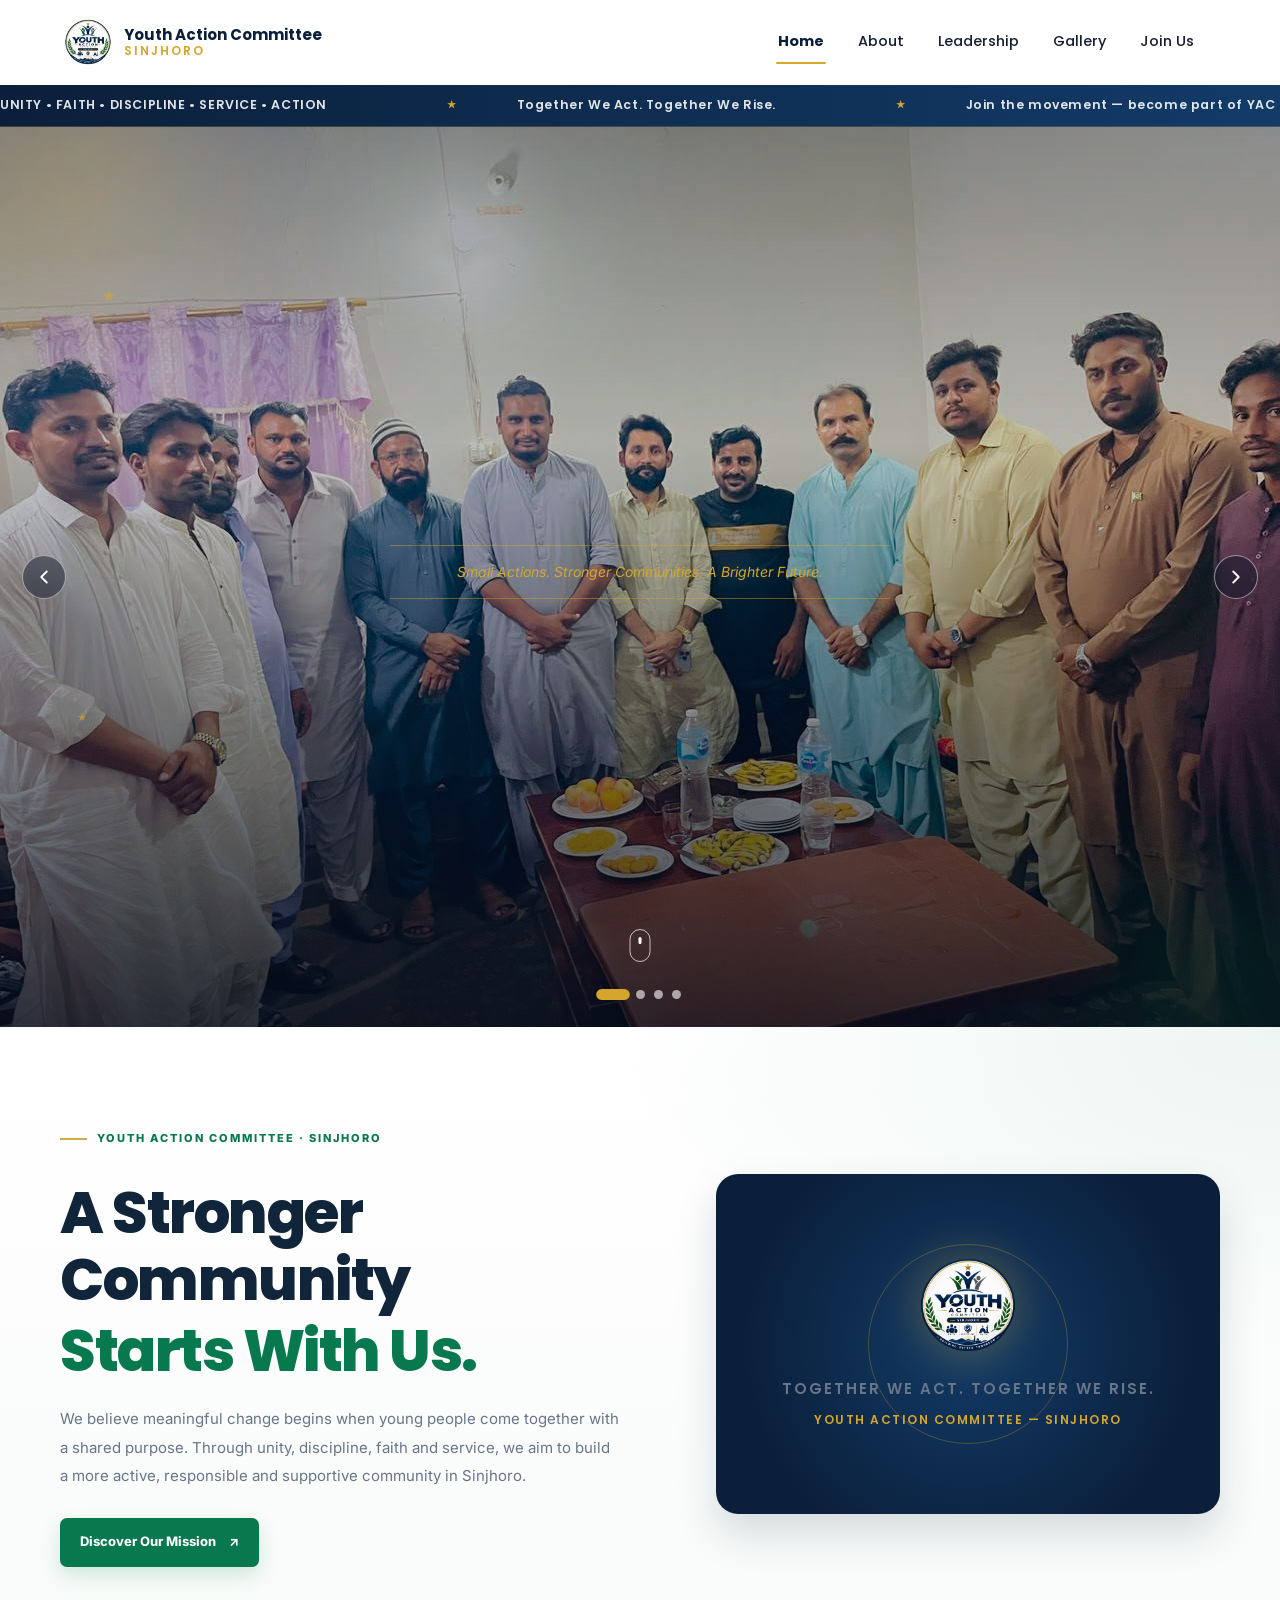
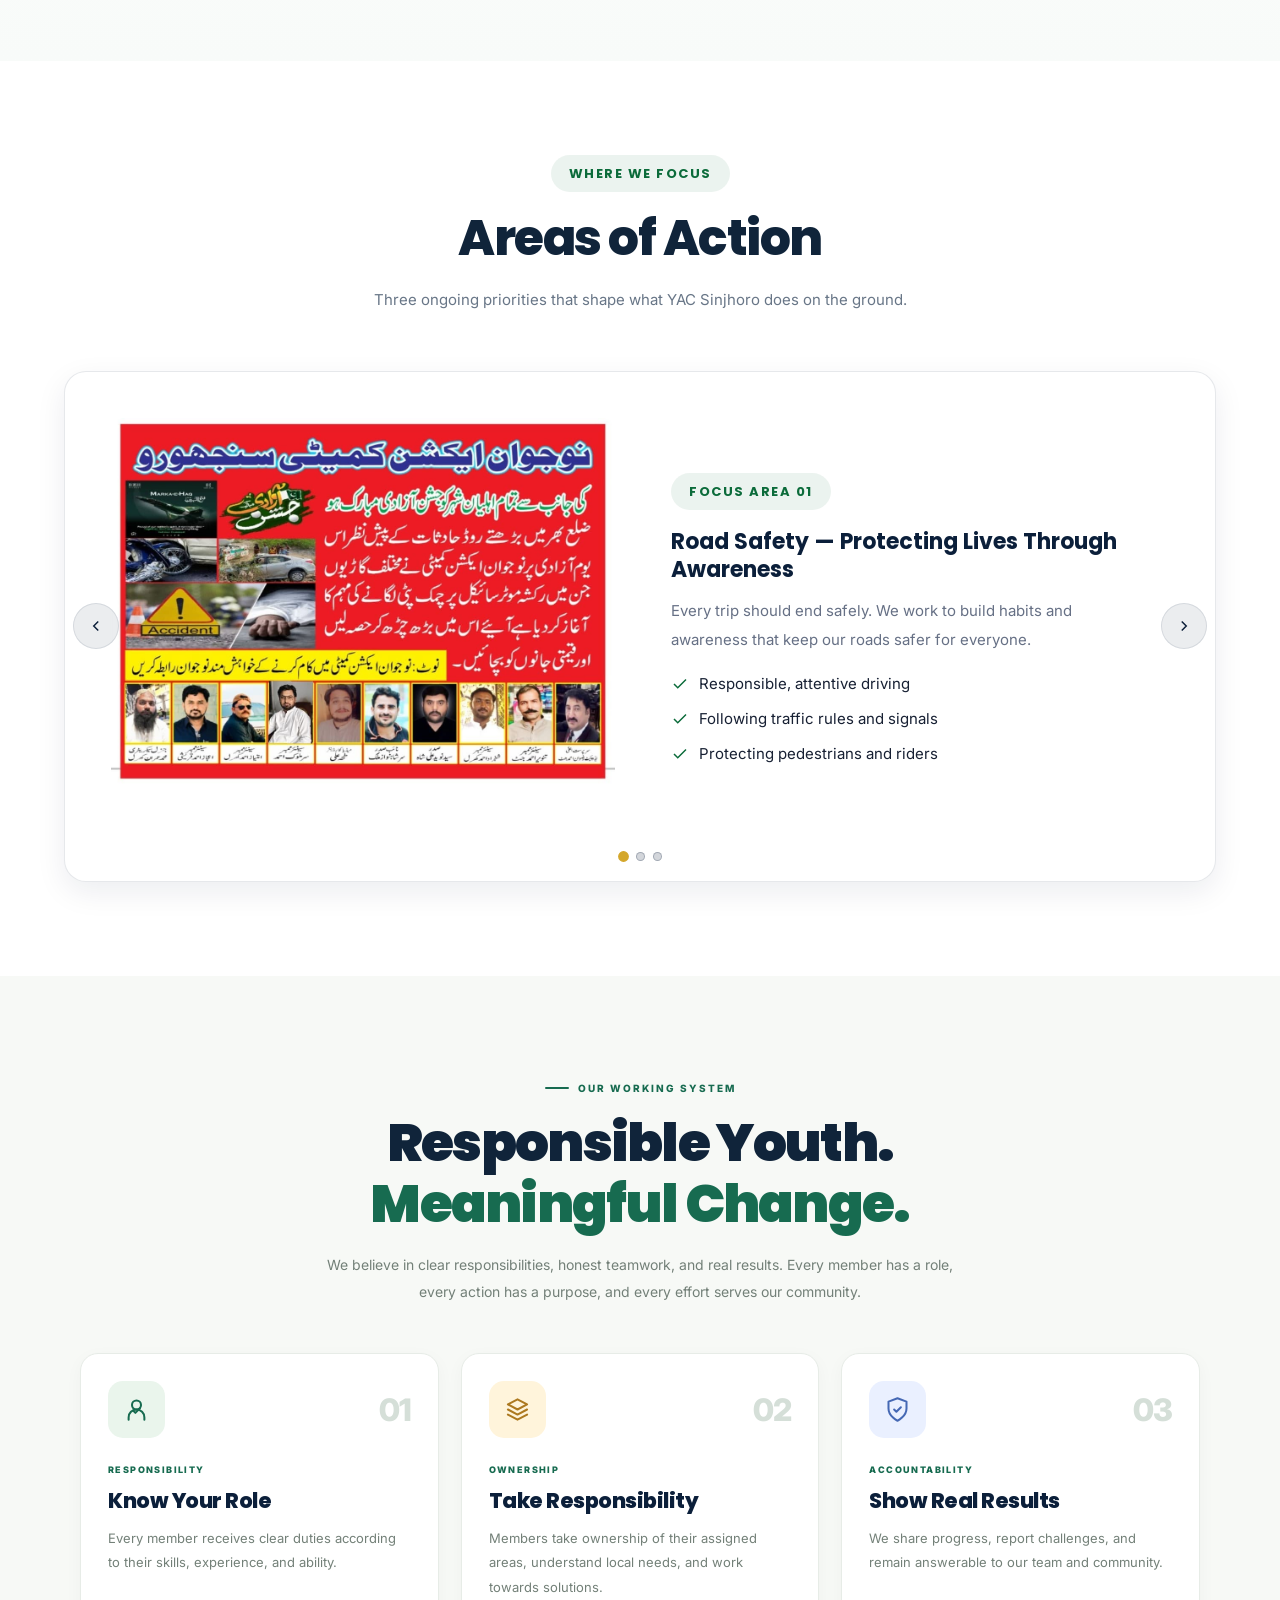
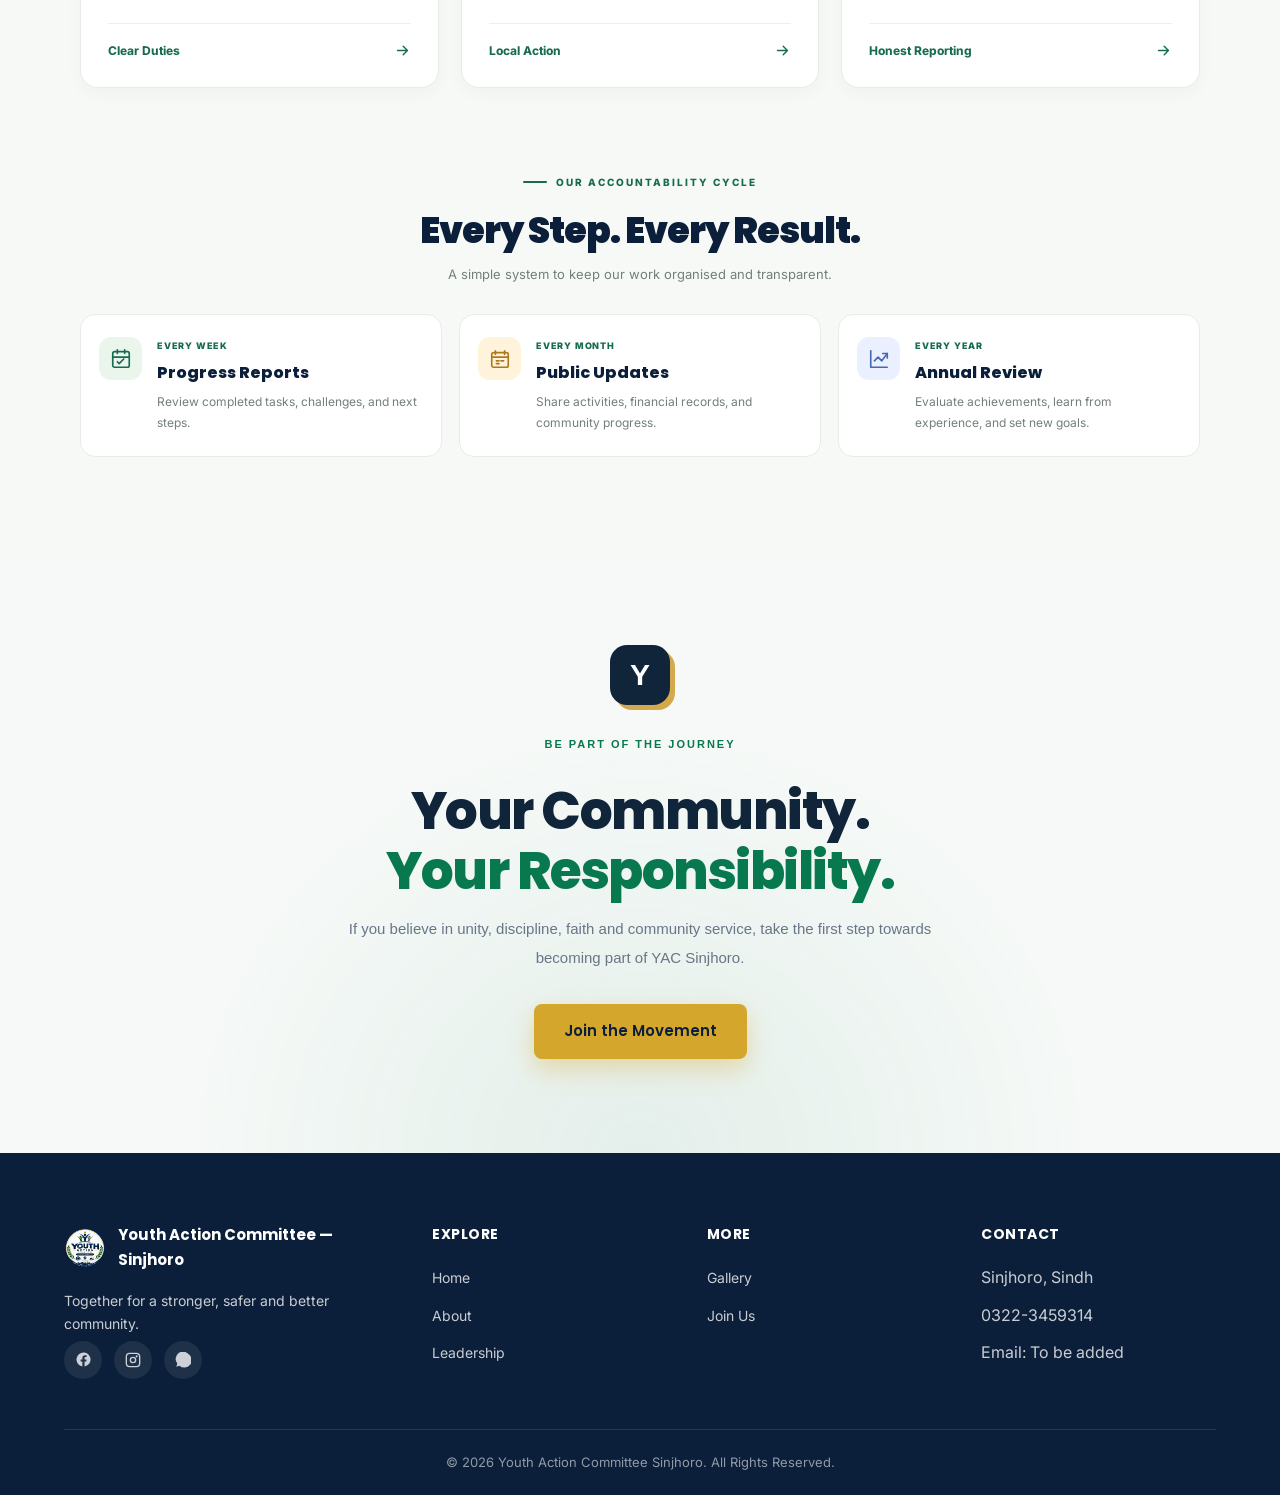
<file: index.html>
<!DOCTYPE html>
<html lang="en">
<head>
  <meta charset="UTF-8" />
  <meta name="viewport" content="width=device-width, initial-scale=1.0" />
  <title>Youth Action Committee Sinjhoro | Together for a Better Tomorrow</title>
  <meta name="description" content="Youth Action Committee (YAC) Sinjhoro is a youth-led community organization built on unity, discipline, faith, responsibility and community service." />
  <meta name="keywords" content="Youth Action Committee, YAC Sinjhoro, youth empowerment, community service, Sindh youth organization" />

  <!-- Open Graph metadata -->
  <meta property="og:title" content="Youth Action Committee Sinjhoro" />
  <meta property="og:description" content="Together We Act. Together We Rise. A youth-led movement for unity, discipline, faith and community service in Sinjhoro." />
  <meta property="og:image" content="images/logo.png" />
  <meta property="og:type" content="website" />

  <link rel="icon" href="images/logo.png" type="image/png" />
  <link rel="stylesheet" href="css/style.css" />
  <link rel="stylesheet" href="./css/member.css">
</head>
<body>

  <!-- Scroll progress indicator -->
  <div class="scroll-progress" id="scrollProgress"></div>

  <!-- =========================
       NAVBAR
       Sticky header shared across all pages.
  ========================= -->
  <header class="navbar" id="navbar">
    <div class="nav-inner">
      <a href="index.html" class="nav-brand">
        <img src="images/logo.png" alt="Youth Action Committee Sinjhoro logo" />
        <span class="nav-brand-text">
          <span class="brand-main">Youth Action Committee</span>
          <span class="brand-sub">Sinjhoro</span>
        </span>
      </a>

      <nav class="nav-links" id="navLinks" aria-label="Primary">
        <a href="index.html">Home</a>
        <a href="about.html">About</a>
        <a href="leadership.html">Leadership</a>
      
        <a href="gallery.html">Gallery</a>
        <a href="join.html">Join Us</a>
        
      </nav>

      <div class="nav-actions">
        <button class="nav-toggle" id="navToggle" aria-label="Toggle menu" aria-expanded="false">
          <span></span><span></span><span></span>
        </button>
      </div>
    </div>
  </header>

  <!-- =========================
       ANNOUNCEMENT TICKER
       A slow-scrolling strip of short inspiring lines. Pauses on
       hover/focus and freezes for users who prefer reduced motion.
  ========================= -->
  <div class="ticker" aria-label="Announcements">
    <div class="ticker-track">
      <span>UNITY •  FAITH • DISCIPLINE • SERVICE • ACTION</span>
      <span>Together We Act. Together We Rise.</span>
      <span>Join the movement — become part of YAC Sinjhoro today.</span>
      <span>Building a stronger, safer, more united Sinjhoro.</span>
      <span>UNITY •  FAITH •DISCIPLINE • SERVICE • ACTION</span>
      <span>Together We Act. Together We Rise.</span>
      <span>Join the movement — become part of YAC Sinjhoro today.</span>
      <span>Building a stronger, safer, more united Sinjhoro.</span>
    </div>
  </div>

  <!-- =========================
       HERO SECTION
       Full-screen image carousel with overlaid heading, supporting
       detail, an inspirational quote and calls to action. Slides
       auto-advance; see js/main.js (.carousel-generic init).
  ========================= -->
 
<section class="hero-carousel" id="heroSection">

  <!-- Decorative Glow -->
  <div class="hero-glow g1"></div>
  <div class="hero-glow g2"></div>

  <!-- Decorative Stars -->
  <svg class="hero-star star-one" viewBox="0 0 24 24" fill="currentColor" aria-hidden="true">
    <path d="M12 2l2.4 7.4H22l-6 4.4 2.3 7.4L12 16.8 5.7 21.2 8 13.8 2 9.4h7.6z"/>
  </svg>

  <svg class="hero-star star-two" viewBox="0 0 24 24" fill="currentColor" aria-hidden="true">
    <path d="M12 2l2.4 7.4H22l-6 4.4 2.3 7.4L12 16.8 5.7 21.2 8 13.8 2 9.4h7.6z"/>
  </svg>

  <!-- Carousel Images -->
  <div class="carousel-generic">

    <div class="carousel-track">

      <div class="carousel-slide">
        <img src="./images/3rd picture.jpg"
             alt="YAC Sinjhoro community activities"
             fetchpriority="high">
      </div>

      <div class="carousel-slide">
        <img src="./images/2nd picture.jpg"
             alt="YAC Sinjhoro youth activities"
             loading="lazy">
      </div>

      <div class="carousel-slide">
        <img src="./images/1st picture.jpg"
             alt="YAC Sinjhoro community engagement"
             loading="lazy">
      </div>

      <div class="carousel-slide">
        <img src="./images/image 4.jpg"
             alt="YAC Sinjhoro initiatives"
             loading="lazy">
      </div>

    </div>

    <!-- Dark Overlay -->
    <div class="carousel-shade"></div>

    <!-- Navigation Arrows -->
    <div class="carousel-controls">
      <button type="button" class="carousel-btn prev" aria-label="Previous slide">
        <svg viewBox="0 0 24 24" fill="none" stroke="currentColor"
             stroke-width="2" stroke-linecap="round" stroke-linejoin="round">
          <path d="M15 18l-6-6 6-6"/>
        </svg>
      </button>

      <button type="button" class="carousel-btn next" aria-label="Next slide">
        <svg viewBox="0 0 24 24" fill="none" stroke="currentColor"
             stroke-width="2" stroke-linecap="round" stroke-linejoin="round">
          <path d="M9 18l6-6-6-6"/>
        </svg>
      </button>
    </div>

    <!-- Navigation Dots -->
    <div class="carousel-dots"></div>

  </div>

  <!-- Hero Content -->
  <div class="hero-overlay">
    <div class="hero-overlay-inner">

      <!-- <span class="hero-badge">
        Youth Action Committee • Sinjhoro
      </span> -->
<!-- 
      <h1>
        Together We Act.<br>
        Together We <span>Rise.</span>
      </h1> -->

      <!-- <p class="hero-detail">
        United by purpose. Driven by action.
        Building a stronger community together.
      </p> -->

      <p class="hero-quote">
        Small Actions. Stronger Communities. A Brighter Future.
      </p>

    </div>
  </div>

  <!-- Scroll Indicator -->
  <a href="#about" class="hero-scroll-cue" aria-label="Scroll to next section">
    <span></span>
  </a>

</section>



  
<!-- YAC SINJHORO — LANDING PAGE SECTIONS -->
<main class="yac-home">

  <!-- WELCOME SECTION -->
  <section class="yac-welcome" id="welcome">
    <div class="yac-wrap yac-welcome-grid">

      <div class="yac-welcome-content yac-reveal">
        <span class="yac-eyebrow">
          <span class="yac-eyebrow-line"></span>
          YOUTH ACTION COMMITTEE · SINJHORO
        </span>

        <h2>
          A Stronger Community
          <span>Starts With Us.</span>
        </h2>

        <p class="yac-intro">
          We believe meaningful change begins when young people come
          together with a shared purpose. Through unity, discipline,
          faith and service, we aim to build a more active, responsible
          and supportive community in Sinjhoro.
        </p>

        <div class="yac-welcome-actions">
          <a href="about.html" class="yac-btn yac-btn-primary">
            Discover Our Mission
            <span aria-hidden="true">↗</span>
          </a>
    
        </div>

       
      </div>
 <div class="about-logo-visual reveal reveal-scale">
          <div class="about-logo-ring"></div>
          <img src="images/logo.png" alt="Youth Action Committee Sinjhoro logo" class="about-logo-img" />
          <p class="about-logo-tagline">Together We Act. Together We Rise.<span>Youth Action Committee — Sinjhoro</span></p>
        </div>
     
    </div>
  </section>


  
  <!-- WHAT WE DO -->
  <!-- =========================
       OUR FOCUS AREAS
       A 3-slide carousel styled like the homepage's featured
       campaign section, cycling through YAC Sinjhoro's core areas
       of activity. See js/main.js (.carousel-generic init).
  ========================= -->
  <section class="section">
    <div class="container">
      <div class="section-head reveal">
        <span class="eyebrow">Where We Focus</span>
        <h2>Areas of Action</h2>
        <p>Three ongoing priorities that shape what YAC Sinjhoro does on the ground.</p>
      </div>

      <div class="feature-carousel carousel-generic reveal reveal-scale">
        <div class="carousel-track">

          <div class="carousel-slide">
            <div class="feature-band">
              <div class="feature-media">
                <!-- Replace with official YAC road-safety campaign photograph -->
                <div class="image-placeholder light" role="img" aria-label="Placeholder for road safety campaign photograph">
                  <img src="./images/About/Road safety program.jpg" alt="">
                </div>
              </div>
              <div class="feature-text">
                <span class="eyebrow">Focus Area 01</span>
                <h3 style="margin-bottom:14px; font-size:22px;">Road Safety — Protecting Lives Through Awareness</h3>
                <p style="color:var(--text-muted);">Every trip should end safely. We work to build habits and awareness that keep our roads safer for everyone.</p>
                <ul>
                  <li><svg viewBox="0 0 24 24" fill="none" stroke="currentColor" stroke-width="2"><polyline points="20 6 9 17 4 12"/></svg> Responsible, attentive driving</li>
                  <li><svg viewBox="0 0 24 24" fill="none" stroke="currentColor" stroke-width="2"><polyline points="20 6 9 17 4 12"/></svg> Following traffic rules and signals</li>
                  <li><svg viewBox="0 0 24 24" fill="none" stroke="currentColor" stroke-width="2"><polyline points="20 6 9 17 4 12"/></svg> Protecting pedestrians and riders</li>
                </ul>
              </div>
            </div>
          </div>

          <div class="carousel-slide">
            <div class="feature-band">
              <div class="feature-media">
                <!-- Replace with official YAC youth empowerment photograph -->
                <div class="image-placeholder light" role="img" aria-label="Placeholder for youth empowerment photograph">
                 <img src="./images/About/studey acitivities.jpg" alt="">
                </div>
              </div>
              <div class="feature-text">
                <span class="eyebrow">Focus Area 02</span>
                <h3 style="margin-bottom:14px; font-size:22px;">Youth Empowerment — Building Tomorrow's Leaders</h3>
                <p style="color:var(--text-muted);">We give young people real responsibility now, not just promises about the future.</p>
                <ul>
                  <li><svg viewBox="0 0 24 24" fill="none" stroke="currentColor" stroke-width="2"><polyline points="20 6 9 17 4 12"/></svg> Hands-on leadership opportunities</li>
                  <li><svg viewBox="0 0 24 24" fill="none" stroke="currentColor" stroke-width="2"><polyline points="20 6 9 17 4 12"/></svg> Mentorship within the committee</li>
                  <li><svg viewBox="0 0 24 24" fill="none" stroke="currentColor" stroke-width="2"><polyline points="20 6 9 17 4 12"/></svg> A platform to organize and act</li>
                </ul>
              </div>
            </div>
          </div>

          <div class="carousel-slide">
            <div class="feature-band">
              <div class="feature-media">
                <!-- Replace with official YAC community service photograph -->
                <div class="image-placeholder light" role="img" aria-label="Placeholder for community service photograph">
                <img src="./images/1st picture.jpg" alt="">
                </div>
              </div>
              <div class="feature-text">
                <span class="eyebrow">Focus Area 03</span>
                <h3 style="margin-bottom:14px; font-size:22px;">Community Service — Action With Purpose</h3>
                <p style="color:var(--text-muted);">Discipline and faith mean little without service. We show up where our town needs us most.</p>
                <ul>
                  <li><svg viewBox="0 0 24 24" fill="none" stroke="currentColor" stroke-width="2"><polyline points="20 6 9 17 4 12"/></svg> Organized community clean-ups</li>
                  <li><svg viewBox="0 0 24 24" fill="none" stroke="currentColor" stroke-width="2"><polyline points="20 6 9 17 4 12"/></svg> Support for local initiatives</li>
                  <li><svg viewBox="0 0 24 24" fill="none" stroke="currentColor" stroke-width="2"><polyline points="20 6 9 17 4 12"/></svg> Consistent, reliable presence</li>
                </ul>
              </div>
            </div>
          </div>

        </div>

        <div class="carousel-controls">
          <button class="carousel-btn prev" aria-label="Previous focus area">
            <svg width="18" height="18" viewBox="0 0 24 24" fill="none" stroke="currentColor" stroke-width="2"><path d="M15 18l-6-6 6-6"/></svg>
          </button>
          <button class="carousel-btn next" aria-label="Next focus area">
            <svg width="18" height="18" viewBox="0 0 24 24" fill="none" stroke="currentColor" stroke-width="2"><path d="M9 18l6-6-6-6"/></svg>
          </button>
        </div>
        <div class="carousel-dots"></div>
      </div>
    </div>
  </section>


  <!-- IMPACT / COMMUNITY PROMISE -->
 
<!-- YAC ACCOUNTABILITY SECTION -->
<section class="yac-account" id="accountability">
  <div class="yac-account__container">

    <div class="yac-account__header">
      <span class="yac-account__eyebrow">
        <span class="yac-account__eyebrow-line"></span>
        OUR WORKING SYSTEM
      </span>

      <h2>
        Responsible Youth.<br>
        <span>Meaningful Change.</span>
      </h2>

      <p>
        We believe in clear responsibilities, honest teamwork,
        and real results. Every member has a role, every action
        has a purpose, and every effort serves our community.
      </p>
    </div>

    <!-- CORE PRINCIPLES -->
    <div class="yac-account__grid">

      <article class="yac-account__card">
        <div class="yac-account__card-top">
          <div class="yac-account__icon">
            <svg viewBox="0 0 24 24" fill="none"
              stroke="currentColor" stroke-width="1.8"
              stroke-linecap="round" stroke-linejoin="round"
              aria-hidden="true">
              <circle cx="12" cy="8" r="4"/>
              <path d="M5 21v-2a7 7 0 0 1 14 0v2"/>
              <path d="m9 13 2 2 4-4"/>
            </svg>
          </div>
          <span class="yac-account__index">01</span>
        </div>

        <span class="yac-account__tag">RESPONSIBILITY</span>
        <h3>Know Your Role</h3>
        <p>
          Every member receives clear duties according to their
          skills, experience, and ability.
        </p>

        <div class="yac-account__footer">
          <span>Clear Duties</span>
          <svg viewBox="0 0 24 24" fill="none"
            stroke="currentColor" stroke-width="2"
            stroke-linecap="round" stroke-linejoin="round"
            aria-hidden="true">
            <path d="M5 12h14m-6-6 6 6-6 6"/>
          </svg>
        </div>
      </article>

      <article class="yac-account__card">
        <div class="yac-account__card-top">
          <div class="yac-account__icon yac-account__icon--gold">
            <svg viewBox="0 0 24 24" fill="none"
              stroke="currentColor" stroke-width="1.8"
              stroke-linecap="round" stroke-linejoin="round"
              aria-hidden="true">
              <path d="M12 3 3.5 7.5 12 12l8.5-4.5L12 3Z"/>
              <path d="m3.5 12 8.5 4.5 8.5-4.5"/>
              <path d="m3.5 16.5 8.5 4.5 8.5-4.5"/>
            </svg>
          </div>
          <span class="yac-account__index">02</span>
        </div>

        <span class="yac-account__tag">OWNERSHIP</span>
        <h3>Take Responsibility</h3>
        <p>
          Members take ownership of their assigned areas,
          understand local needs, and work towards solutions.
        </p>

        <div class="yac-account__footer">
          <span>Local Action</span>
          <svg viewBox="0 0 24 24" fill="none"
            stroke="currentColor" stroke-width="2"
            stroke-linecap="round" stroke-linejoin="round"
            aria-hidden="true">
            <path d="M5 12h14m-6-6 6 6-6 6"/>
          </svg>
        </div>
      </article>

      <article class="yac-account__card">
        <div class="yac-account__card-top">
          <div class="yac-account__icon yac-account__icon--blue">
            <svg viewBox="0 0 24 24" fill="none"
              stroke="currentColor" stroke-width="1.8"
              stroke-linecap="round" stroke-linejoin="round"
              aria-hidden="true">
              <path d="M12 22s8-4 8-11V5l-8-3-8 3v6c0 7 8 11 8 11Z"/>
              <path d="m9 12 2 2 4-4"/>
            </svg>
          </div>
          <span class="yac-account__index">03</span>
        </div>

        <span class="yac-account__tag">ACCOUNTABILITY</span>
        <h3>Show Real Results</h3>
        <p>
          We share progress, report challenges, and remain
          answerable to our team and community.
        </p>

        <div class="yac-account__footer">
          <span>Honest Reporting</span>
          <svg viewBox="0 0 24 24" fill="none"
            stroke="currentColor" stroke-width="2"
            stroke-linecap="round" stroke-linejoin="round"
            aria-hidden="true">
            <path d="M5 12h14m-6-6 6 6-6 6"/>
          </svg>
        </div>
      </article>

    </div>

    <!-- REPORTING SYSTEM -->
    <div class="yac-account__report">

      <div class="yac-account__report-heading">
        <span class="yac-account__eyebrow">
          <span class="yac-account__eyebrow-line"></span>
          OUR ACCOUNTABILITY CYCLE
        </span>
        <h3>Every Step. Every Result.</h3>
        <p>A simple system to keep our work organised and transparent.</p>
      </div>

      <div class="yac-account__report-grid">

        <div class="yac-account__report-item">
          <div class="yac-account__report-icon">
            <svg viewBox="0 0 24 24" fill="none"
              stroke="currentColor" stroke-width="1.8"
              stroke-linecap="round" stroke-linejoin="round"
              aria-hidden="true">
              <rect x="3" y="4" width="18" height="17" rx="2"/>
              <path d="M16 2v4M8 2v4M3 10h18"/>
              <path d="m8 15 2 2 5-5"/>
            </svg>
          </div>
          <div>
            <span class="yac-account__report-frequency">EVERY WEEK</span>
            <h4>Progress Reports</h4>
            <p>Review completed tasks, challenges, and next steps.</p>
          </div>
        </div>

        <div class="yac-account__report-item">
          <div class="yac-account__report-icon yac-account__report-icon--gold">
            <svg viewBox="0 0 24 24" fill="none"
              stroke="currentColor" stroke-width="1.8"
              stroke-linecap="round" stroke-linejoin="round"
              aria-hidden="true">
              <rect x="3" y="5" width="18" height="16" rx="2"/>
              <path d="M7 3v4m10-4v4M3 10h18"/>
              <path d="M8 14h3m2 0h3M8 17h3"/>
            </svg>
          </div>
          <div>
            <span class="yac-account__report-frequency">EVERY MONTH</span>
            <h4>Public Updates</h4>
            <p>Share activities, financial records, and community progress.</p>
          </div>
        </div>

        <div class="yac-account__report-item">
          <div class="yac-account__report-icon yac-account__report-icon--blue">
            <svg viewBox="0 0 24 24" fill="none"
              stroke="currentColor" stroke-width="1.8"
              stroke-linecap="round" stroke-linejoin="round"
              aria-hidden="true">
              <path d="M3 3v18h18"/>
              <path d="m7 14 4-4 4 4 6-8"/>
              <path d="M16 6h5v5"/>
            </svg>
          </div>
          <div>
            <span class="yac-account__report-frequency">EVERY YEAR</span>
            <h4>Annual Review</h4>
            <p>Evaluate achievements, learn from experience, and set new goals.</p>
          </div>
        </div>

      </div>
    </div>

    <!-- FINAL STATEMENT -->
    

  </div>
</section>



  <!-- MEMBERSHIP CALL TO ACTION -->
  <section class="yac-join" id="yac-membership">
    <div class="yac-wrap">
      <div class="yac-join-inner yac-reveal">

        <div class="yac-join-mark" aria-hidden="true">Y</div>

        <span class="yac-eyebrow">BE PART OF THE JOURNEY</span>
        <h2>Your Community.<br><span>Your Responsibility.</span></h2>
        <p>
          If you believe in unity, discipline, faith and community
          service, take the first step towards becoming part of YAC
          Sinjhoro.
        </p>
      <a href="join.html" class="btn btn-gold">Join the Movement</a>


    </div>
  </section>

</main>
<!-- END YAC LANDING PAGE SECTIONS -->

  <!-- =========================
       FOOTER
  ========================= -->
  <footer>
    <div class="container">
      <div class="footer-grid">
        <div class="footer-col">
          <div class="footer-brand">
            <img src="images/logo.png" alt="YAC Sinjhoro logo" />
            <span>Youth Action Committee — Sinjhoro</span>
          </div>
          <p style="font-size:14px;">Together for a stronger, safer and better community.</p>
          <div class="footer-social">
            <!-- Social links are placeholders until official YAC accounts are provided -->
            <a href="#" aria-label="Facebook"><svg width="17" height="17" viewBox="0 0 24 24" fill="currentColor"><path d="M22 12a10 10 0 1 0-11.6 9.9v-7H7.9V12h2.5V9.8c0-2.5 1.5-3.9 3.8-3.9 1.1 0 2.2.2 2.2.2v2.5h-1.3c-1.2 0-1.6.8-1.6 1.6V12h2.8l-.4 2.9h-2.4v7A10 10 0 0 0 22 12z"/></svg></a>
            <a href="#" aria-label="Instagram"><svg width="16" height="16" viewBox="0 0 24 24" fill="none" stroke="currentColor" stroke-width="2"><rect x="2" y="2" width="20" height="20" rx="5"/><circle cx="12" cy="12" r="4"/><circle cx="17.5" cy="6.5" r="0.6" fill="currentColor"/></svg></a>
            <a href="#" aria-label="WhatsApp"><svg width="16" height="16" viewBox="0 0 24 24" fill="currentColor"><path d="M20.5 3.5A11 11 0 0 0 3.4 17.4L2 22l4.7-1.4A11 11 0 1 0 20.5 3.5z"/></svg></a>
          </div>
        </div>

        <div class="footer-col">
          <h5>Explore</h5>
          <ul>
            <li><a href="index.html">Home</a></li>
            <li><a href="about.html">About</a></li>
            <li><a href="leadership.html">Leadership</a></li>
          </ul>
        </div>

        <div class="footer-col">
          <h5>More</h5>
          <ul>
            <li><a href="gallery.html">Gallery</a></li>
            <li><a href="join.html">Join Us</a></li>
            
          </ul>
        </div>

        <div class="footer-col">
          <h5>Contact</h5>
          <ul>
            <li>Sinjhoro, Sindh</li>
            <li>0322-3459314</li>
            <li>Email: To be added</li>
          </ul>
        </div>
      </div>
      <div class="footer-bottom">© 2026 Youth Action Committee Sinjhoro. All Rights Reserved.</div>
    </div>
  </footer>

  <!-- Back to top button -->
  <button class="back-to-top" id="backToTop" aria-label="Back to top">
    <svg width="18" height="18" viewBox="0 0 24 24" fill="none" stroke="currentColor" stroke-width="2"><path d="M12 19V5M5 12l7-7 7 7"/></svg>
  </button>

  <script src="js/main.js"></script>
</body>
</html>
</file>
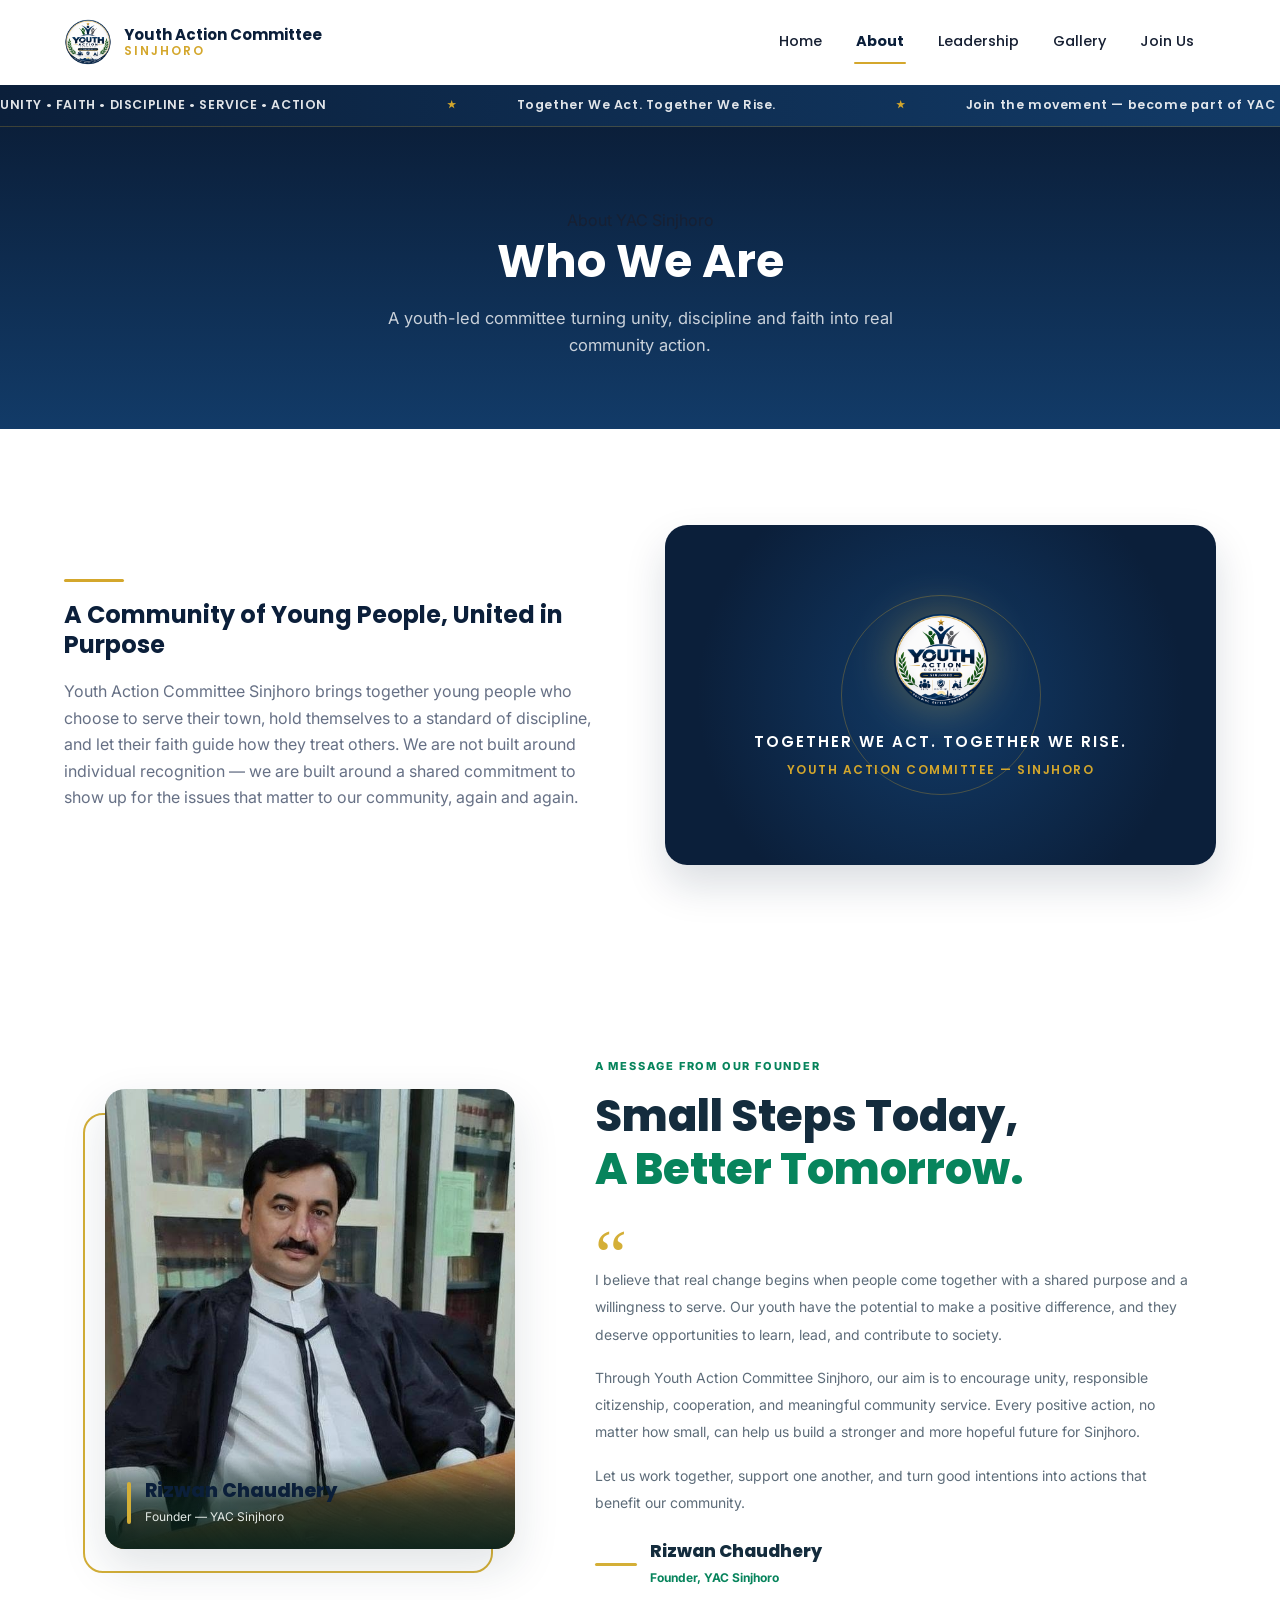
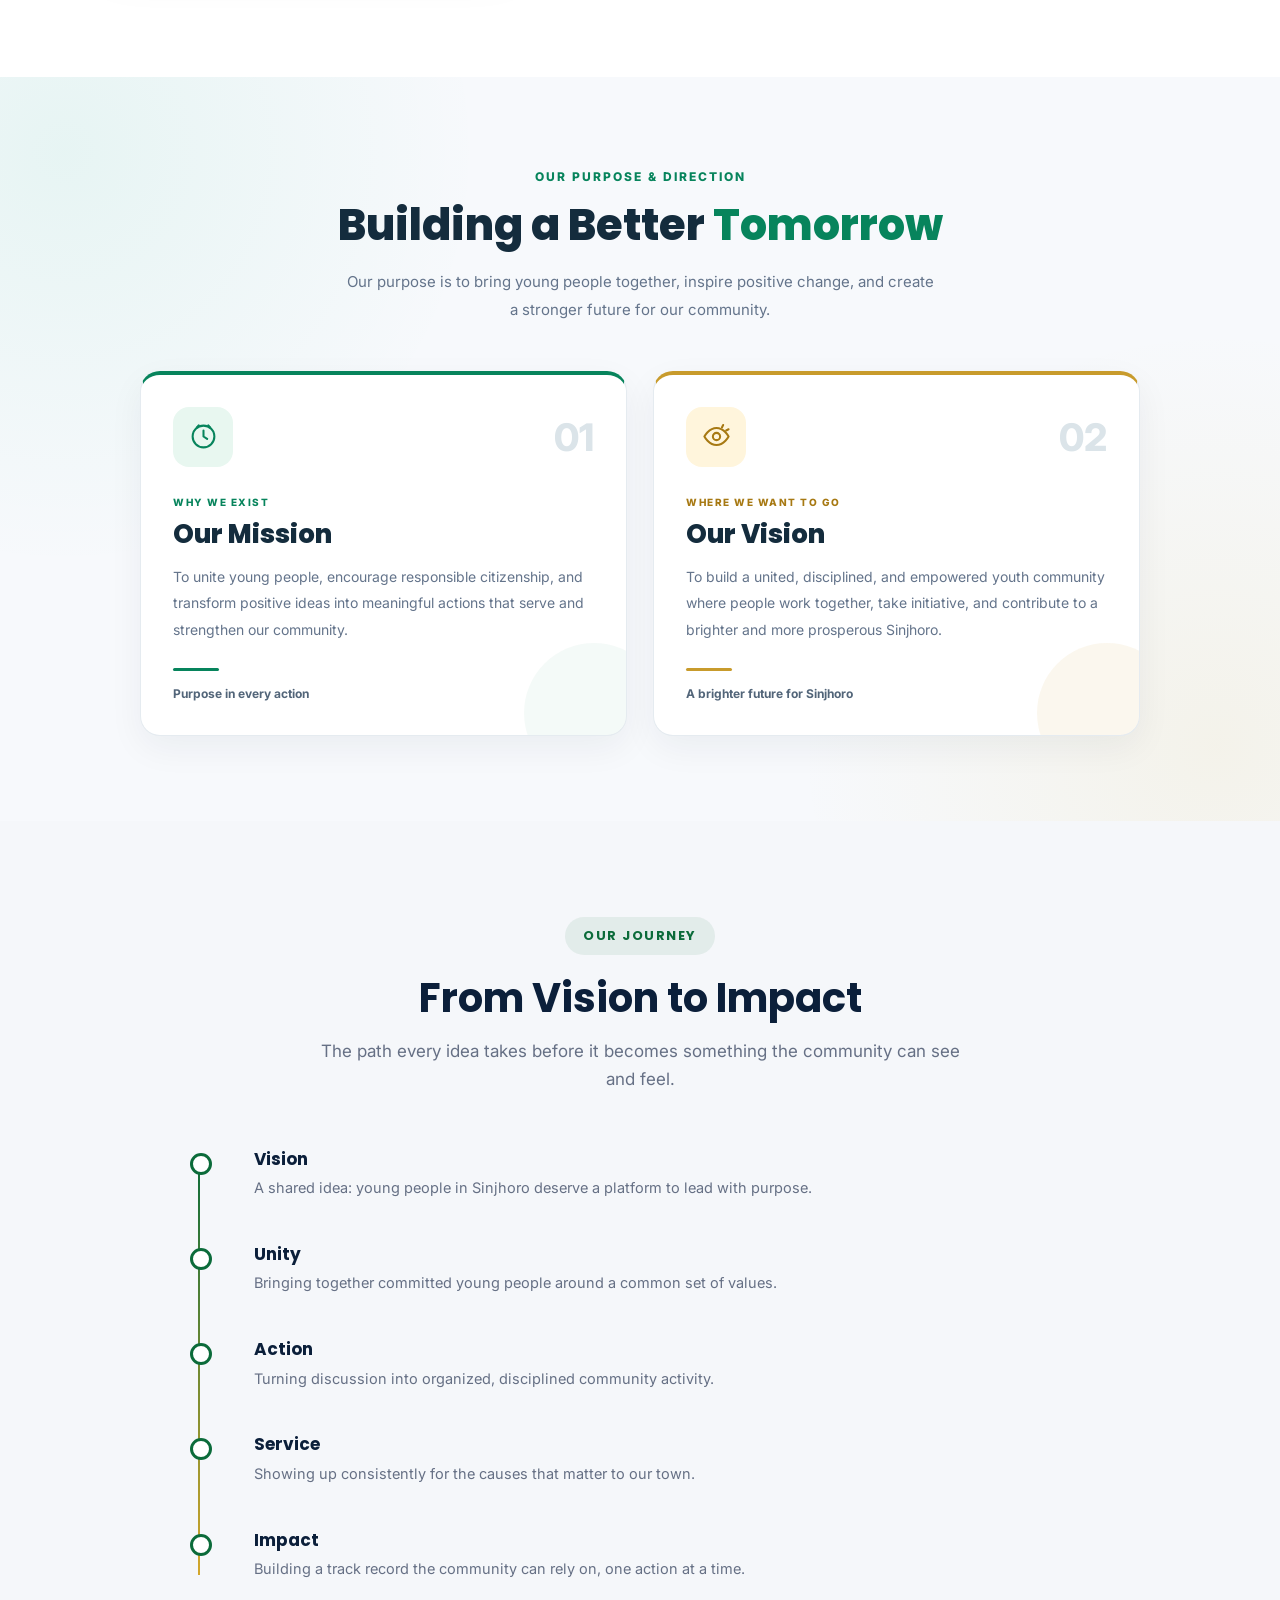
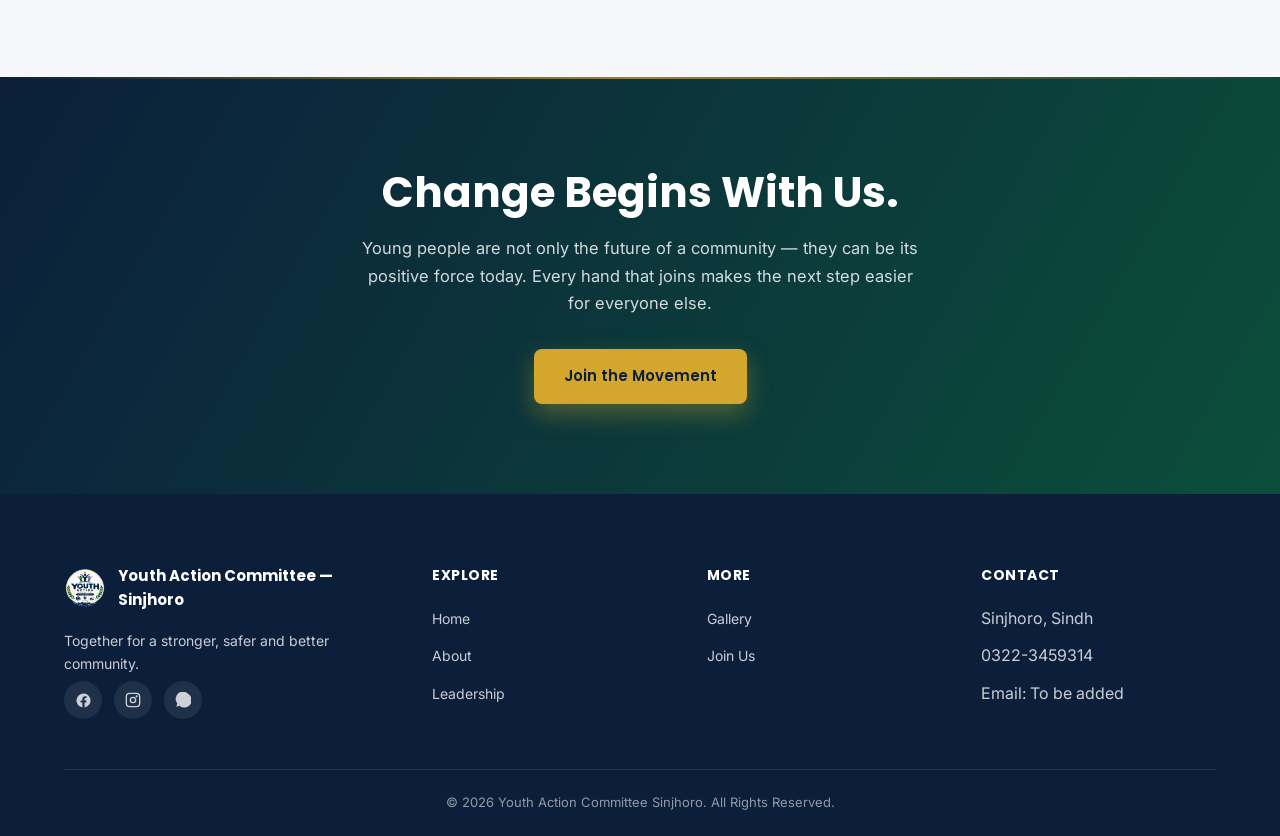
<file: about.html>
<!DOCTYPE html>
<html lang="en">
<head>
  <meta charset="UTF-8" />
  <meta name="viewport" content="width=device-width, initial-scale=1.0" />
  <title>About Us | Youth Action Committee Sinjhoro</title>
  <meta name="description" content="Learn about Youth Action Committee Sinjhoro's mission, vision and principles — unity, discipline, faith, service and responsibility." />
  <meta property="og:title" content="About Youth Action Committee Sinjhoro" />
  <meta property="og:description" content="A youth-led initiative uniting young people around unity, discipline, faith and community service." />
  <meta property="og:image" content="images/logo.png" />
  <link rel="icon" href="images/logo.png" type="image/png" />
  <link rel="stylesheet" href="css/style.css" />
  <link rel="stylesheet" href="./css/member.css">
</head>
<body>

  <div class="scroll-progress" id="scrollProgress"></div>

  <!-- =========================
       NAVBAR
  ========================= -->
  <header class="navbar" id="navbar">
    <div class="nav-inner">
      <a href="index.html" class="nav-brand">
        <img src="images/logo.png" alt="Youth Action Committee Sinjhoro logo" />
        <span class="nav-brand-text">
          <span class="brand-main">Youth Action Committee</span>
          <span class="brand-sub">Sinjhoro</span>
        </span>
      </a>
      <nav class="nav-links" id="navLinks" aria-label="Primary">
        <a href="index.html">Home</a>
        <a href="about.html">About</a>
        <a href="leadership.html">Leadership</a>
        
        <a href="gallery.html">Gallery</a>
        <a href="join.html">Join Us</a>
        
      </nav>
      <div class="nav-actions">
        <button class="nav-toggle" id="navToggle" aria-label="Toggle menu" aria-expanded="false">
          <span></span><span></span><span></span>
        </button>
      </div>
    </div>
  </header>

  <!-- =========================
       ANNOUNCEMENT TICKER
       A slow-scrolling strip of short inspiring lines. Pauses on
       hover/focus and freezes for users who prefer reduced motion.
  ========================= -->
  <div class="ticker" aria-label="Announcements">
    <div class="ticker-track">
      <span>UNITY •  FAITH  • DISCIPLINE • SERVICE • ACTION</span>
      <span>Together We Act. Together We Rise.</span>
      <span>Join the movement — become part of YAC Sinjhoro today.</span>
      <span>Building a stronger, safer, more united Sinjhoro.</span>
      <span>UNITY •  FAITH •DISCIPLINE • SERVICE • ACTION</span>
      <span>Together We Act. Together We Rise.</span>
      <span>Join the movement — become part of YAC Sinjhoro today.</span>
      <span>Building a stronger, safer, more united Sinjhoro.</span>
    </div>
  </div>


  <!-- =========================
       PAGE HERO
  ========================= -->
  <section class="page-hero">
    <div class="container reveal in-view">
      <span class="hero-badge" style="margin-bottom:16px;">About YAC Sinjhoro</span>
      <h1>Who We Are</h1>
      <p>A youth-led committee turning unity, discipline and faith into real community action.</p>
    </div>
  </section>

  <!-- =========================
       WHO WE ARE
  ========================= -->
  <section class="section">
    <div class="container">
      <div class="split reveal">
        <div>
          <div class="divider-gold"></div>
          <h2 style="margin-bottom:18px;">A Community of Young People, United in Purpose</h2>
          <p style="color:var(--text-muted);">Youth Action Committee Sinjhoro brings together young people who choose to serve their town, hold themselves to a standard of discipline, and let their faith guide how they treat others. We are not built around individual recognition — we are built around a shared commitment to show up for the issues that matter to our community, again and again.</p>
        </div>
        <!-- Animated brand moment: the YAC logo reveal, now living
             here in About rather than as a homepage overlay. -->
        <div class="about-logo-visual reveal reveal-scale">
          <div class="about-logo-ring"></div>
          <img src="images/logo.png" alt="Youth Action Committee Sinjhoro logo" class="about-logo-img" />
          <p class="about-logo-tagline">Together We Act. Together We Rise.<span>Youth Action Committee — Sinjhoro</span></p>
        </div>
      </div>
    </div>
  </section>

  <!-- =========================
       MISSION & VISION
  ========================= -->
 
<!-- Message from the Founder -->
<section class="founder-section">
  <div class="container">

    <div class="founder-wrapper">

      <!-- Founder Image -->
      <div class="founder-image reveal reveal-left">
        <div class="founder-image-frame">
          <img
            src="./images/Leader ship/Rizwann chouchdary.jpg"
            alt="Rizwan Chaudhery, Founder of YAC Sinjhoro"
            loading="lazy"
          >
          <div class="founder-image-caption">
            <span class="founder-caption-line"></span>
            <div>
              <h3>Rizwan Chaudhery</h3>
              <p>Founder — YAC Sinjhoro</p>
            </div>
          </div>
        </div>
        <div class="founder-decoration"></div>
      </div>

      <!-- Founder Message -->
      <div class="founder-content reveal reveal-right">
        <span class="founder-eyebrow">A MESSAGE FROM OUR FOUNDER</span>

        <h2>Small Steps Today,<br><span>A Better Tomorrow.</span></h2>

        <div class="founder-quote-icon" aria-hidden="true">“</div>

        <p class="founder-message">
          I believe that real change begins when people come together
          with a shared purpose and a willingness to serve. Our youth have
          the potential to make a positive difference, and they deserve
          opportunities to learn, lead, and contribute to society.
        </p>

        <p class="founder-message">
          Through Youth Action Committee Sinjhoro, our aim is to encourage
          unity, responsible citizenship, cooperation, and meaningful
          community service. Every positive action, no matter how small,
          can help us build a stronger and more hopeful future for Sinjhoro.
        </p>

        <p class="founder-message founder-message-last">
          Let us work together, support one another, and turn good intentions
          into actions that benefit our community.
        </p>

        <div class="founder-signature">
          <span class="founder-signature-line"></span>
          <div>
            <h3>Rizwan Chaudhery</h3>
            <p>Founder, YAC Sinjhoro</p>
          </div>
        </div>

      </div>
    </div>

  </div>
</section>

<!-- Mission & Vision Section -->
<section class="section section-alt mv-section" id="mission-vision">
  <div class="container">

    <div class="mv-heading reveal">
      <span class="mv-eyebrow">OUR PURPOSE & DIRECTION</span>
      <h2>Building a Better <span>Tomorrow</span></h2>
      <p>
        Our purpose is to bring young people together, inspire positive change,
        and create a stronger future for our community.
      </p>
    </div>

    <div class="mv-grid">

      <!-- Mission Card -->
      <article class="mv-card mv-mission reveal reveal-left">
        <div class="mv-card-top">
          <div class="mv-icon">
            <svg viewBox="0 0 24 24" fill="none"
              stroke="currentColor" stroke-width="1.7"
              stroke-linecap="round" stroke-linejoin="round">
              <circle cx="12" cy="12" r="9"/>
              <path d="M12 7v5l3 2"/>
              <path d="M8 2.8 6.5 4.5M16 2.8l1.5 1.7"/>
            </svg>
          </div>
          <span class="mv-number">01</span>
        </div>

        <span class="mv-label">WHY WE EXIST</span>
        <h3>Our Mission</h3>
        <p>
          To unite young people, encourage responsible citizenship,
          and transform positive ideas into meaningful actions that
          serve and strengthen our community.
        </p>

        <div class="mv-card-line"></div>
        <span class="mv-footer">Purpose in every action</span>
      </article>

      <!-- Vision Card -->
      <article class="mv-card mv-vision reveal reveal-right">
        <div class="mv-card-top">
          <div class="mv-icon">
            <svg viewBox="0 0 24 24" fill="none"
              stroke="currentColor" stroke-width="1.7"
              stroke-linecap="round" stroke-linejoin="round">
              <path d="M2 12s3.6-7 10-7 10 7 10 7-3.6 7-10 7S2 12 2 12z"/>
              <circle cx="12" cy="12" r="3"/>
              <path d="m16.5 4.5 1-2M20 7l2-1"/>
            </svg>
          </div>
          <span class="mv-number">02</span>
        </div>

        <span class="mv-label">WHERE WE WANT TO GO</span>
        <h3>Our Vision</h3>
        <p>
          To build a united, disciplined, and empowered youth community
          where people work together, take initiative, and contribute
          to a brighter and more prosperous Sinjhoro.
        </p>

        <div class="mv-card-line"></div>
        <span class="mv-footer">A brighter future for Sinjhoro</span>
      </article>

    </div>
  </div>
</section>


  <!-- =========================
       OUR PRINCIPLES
  ========================= -->

  <!-- =========================
       INSPIRING TIMELINE
  ========================= -->
  <section class="section section-alt">
    <div class="container">
      <div class="section-head reveal">
        <span class="eyebrow">Our Journey</span>
        <h2>From Vision to Impact</h2>
        <p>The path every idea takes before it becomes something the community can see and feel.</p>
      </div>

      <div class="timeline reveal">
        <div class="timeline-item">
          <h4>Vision</h4>
          <p>A shared idea: young people in Sinjhoro deserve a platform to lead with purpose.</p>
        </div>
        <div class="timeline-item">
          <h4>Unity</h4>
          <p>Bringing together committed young people around a common set of values.</p>
        </div>
        <div class="timeline-item">
          <h4>Action</h4>
          <p>Turning discussion into organized, disciplined community activity.</p>
        </div>
        <div class="timeline-item">
          <h4>Service</h4>
          <p>Showing up consistently for the causes that matter to our town.</p>
        </div>
        <div class="timeline-item">
          <h4>Impact</h4>
          <p>Building a track record the community can rely on, one action at a time.</p>
        </div>
      </div>
    </div>
  </section>

 
  <!-- =========================
       CTA
  ========================= -->
  <section class="cta-banner reveal">
    <div class="container">
      <h2>Change Begins With Us.</h2>
      <p>Young people are not only the future of a community — they can be its positive force today. Every hand that joins makes the next step easier for everyone else.</p>
      <a href="join.html" class="btn btn-gold">Join the Movement</a>
    </div>
  </section>

  <!-- =========================
       FOOTER
  ========================= -->
  <footer>
    <div class="container">
      <div class="footer-grid">
        <div class="footer-col">
          <div class="footer-brand">
            <img src="images/logo.png" alt="YAC Sinjhoro logo" />
            <span>Youth Action Committee — Sinjhoro</span>
          </div>
          <p style="font-size:14px;">Together for a stronger, safer and better community.</p>
          <div class="footer-social">
            <a href="#" aria-label="Facebook"><svg width="17" height="17" viewBox="0 0 24 24" fill="currentColor"><path d="M22 12a10 10 0 1 0-11.6 9.9v-7H7.9V12h2.5V9.8c0-2.5 1.5-3.9 3.8-3.9 1.1 0 2.2.2 2.2.2v2.5h-1.3c-1.2 0-1.6.8-1.6 1.6V12h2.8l-.4 2.9h-2.4v7A10 10 0 0 0 22 12z"/></svg></a>
            <a href="#" aria-label="Instagram"><svg width="16" height="16" viewBox="0 0 24 24" fill="none" stroke="currentColor" stroke-width="2"><rect x="2" y="2" width="20" height="20" rx="5"/><circle cx="12" cy="12" r="4"/><circle cx="17.5" cy="6.5" r="0.6" fill="currentColor"/></svg></a>
            <a href="#" aria-label="WhatsApp"><svg width="16" height="16" viewBox="0 0 24 24" fill="currentColor"><path d="M20.5 3.5A11 11 0 0 0 3.4 17.4L2 22l4.7-1.4A11 11 0 1 0 20.5 3.5z"/></svg></a>
          </div>
        </div>
        <div class="footer-col">
          <h5>Explore</h5>
          <ul>
            <li><a href="index.html">Home</a></li>
            <li><a href="about.html">About</a></li>
            <li><a href="leadership.html">Leadership</a></li>
            
          </ul>
        </div>
        <div class="footer-col">
          <h5>More</h5>
          <ul>
            <li><a href="gallery.html">Gallery</a></li>
            <li><a href="join.html">Join Us</a></li>
            
          </ul>
        </div>
        <div class="footer-col">
          <h5>Contact</h5>
          <ul>
            <li>Sinjhoro, Sindh</li>
            <li>0322-3459314</li>
            <li>Email: To be added</li>
          </ul>
        </div>
      </div>
      <div class="footer-bottom">© 2026 Youth Action Committee Sinjhoro. All Rights Reserved.</div>
    </div>
  </footer>

  <button class="back-to-top" id="backToTop" aria-label="Back to top">
    <svg width="18" height="18" viewBox="0 0 24 24" fill="none" stroke="currentColor" stroke-width="2"><path d="M12 19V5M5 12l7-7 7 7"/></svg>
  </button>

  <script src="js/main.js"></script>
</body>
</html>
</file>
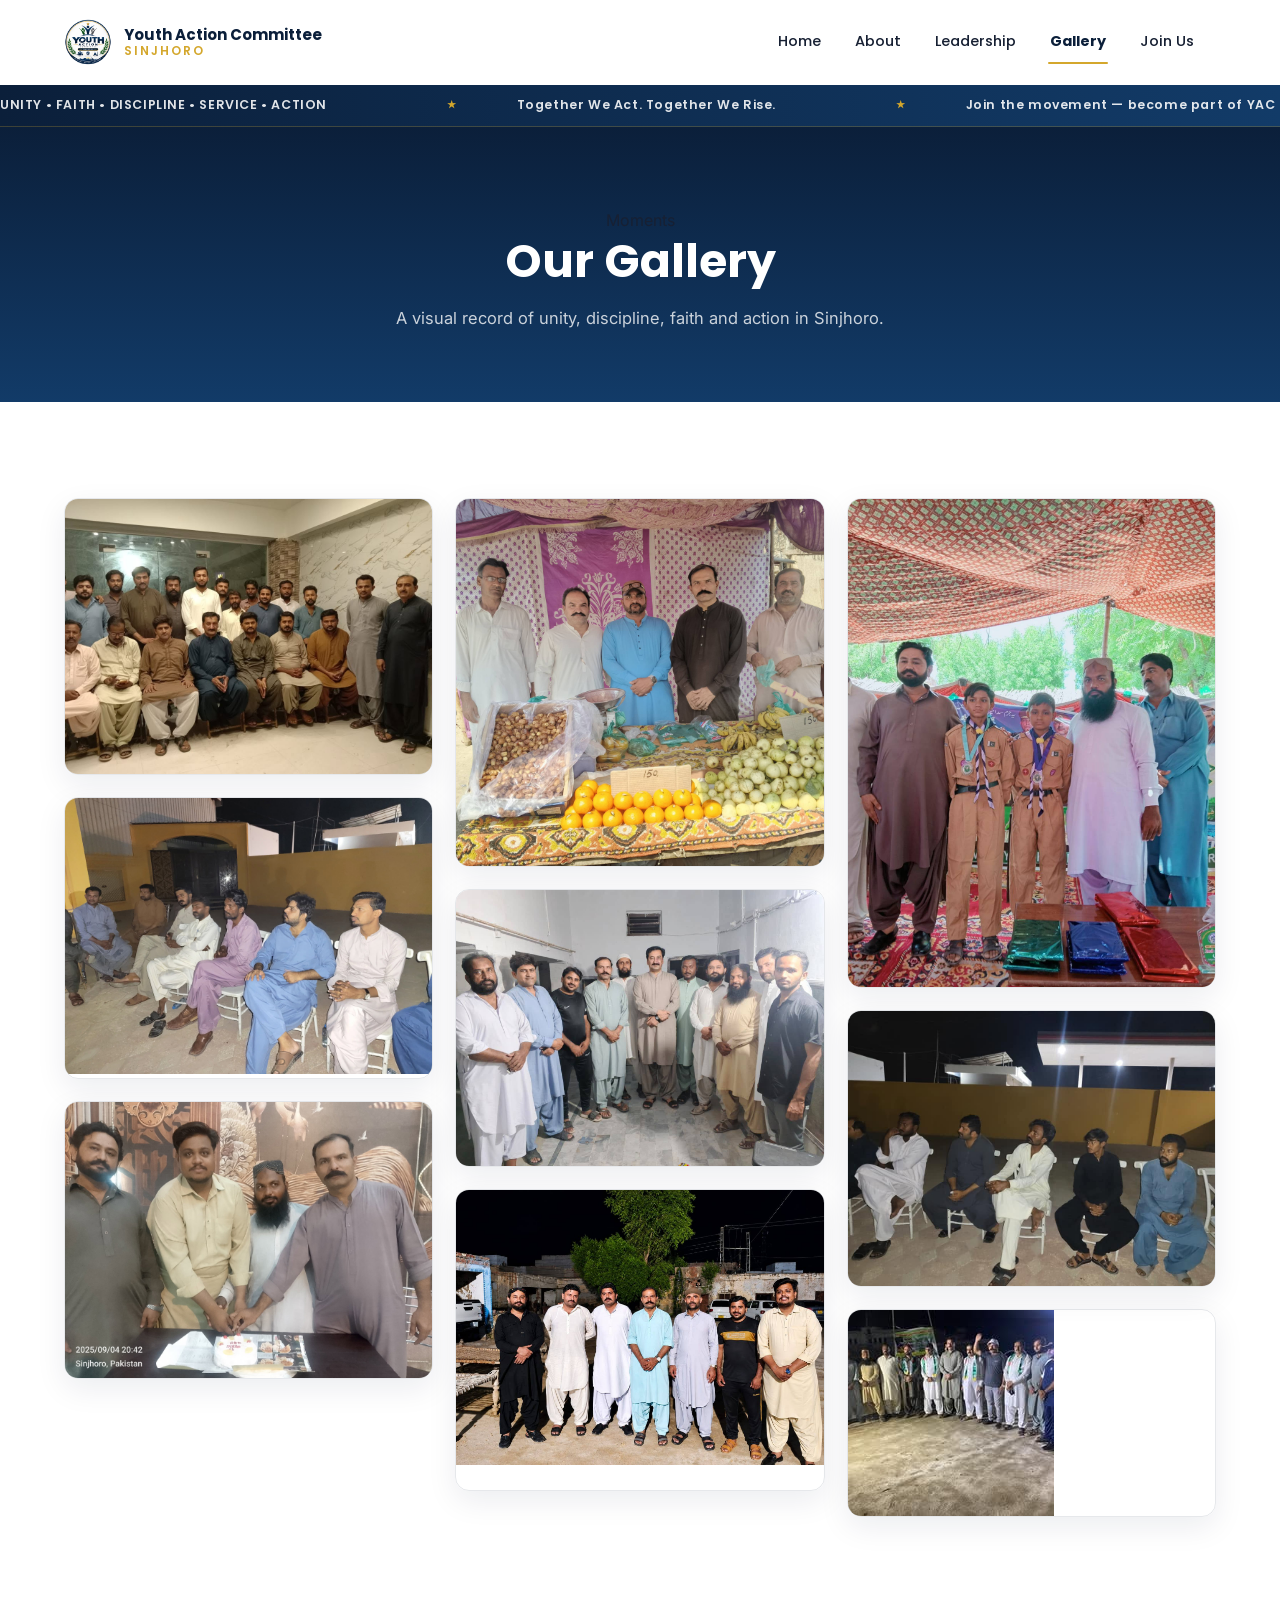
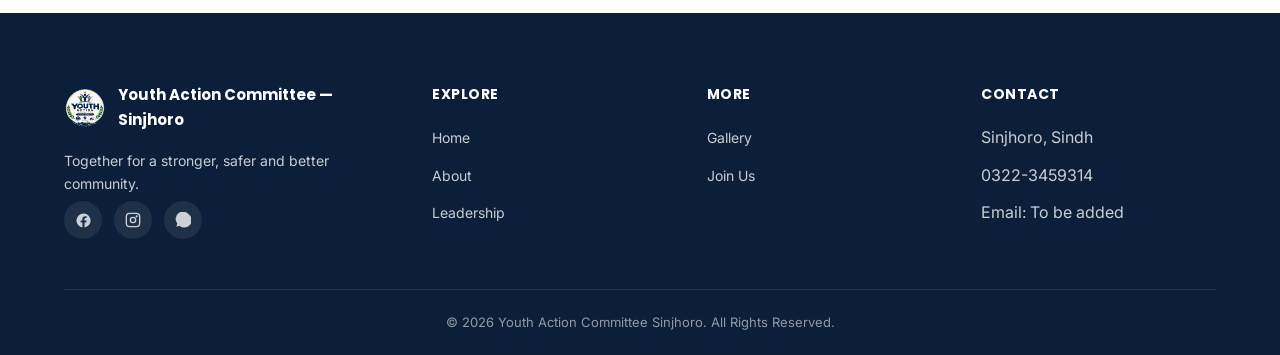
<file: gallery.html>
<!DOCTYPE html>
<html lang="en">
<head>
  <meta charset="UTF-8" />
  <meta name="viewport" content="width=device-width, initial-scale=1.0" />
  <title>Gallery | Youth Action Committee Sinjhoro</title>
  <meta name="description" content="Browse photos of Youth Action Committee Sinjhoro's community, youth and awareness activities." />
  <meta property="og:title" content="Gallery | Youth Action Committee Sinjhoro" />
  <meta property="og:image" content="images/logo.png" />
  <link rel="icon" href="images/logo.png" type="image/png" />
  <link rel="stylesheet" href="css/style.css" />
</head>
<body>

  <div class="scroll-progress" id="scrollProgress"></div>

  <!-- =========================
       NAVBAR
  ========================= -->
  <header class="navbar" id="navbar">
    <div class="nav-inner">
      <a href="index.html" class="nav-brand">
        <img src="images/logo.png" alt="Youth Action Committee Sinjhoro logo" />
        <span class="nav-brand-text">
          <span class="brand-main">Youth Action Committee</span>
          <span class="brand-sub">Sinjhoro</span>
        </span>
      </a>
      <nav class="nav-links" id="navLinks" aria-label="Primary">
        <a href="index.html">Home</a>
        <a href="about.html">About</a>
        <a href="leadership.html">Leadership</a>
        
        <a href="gallery.html">Gallery</a>
        <a href="join.html">Join Us</a>
       
      </nav>
      <div class="nav-actions">
        <button class="nav-toggle" id="navToggle" aria-label="Toggle menu" aria-expanded="false">
          <span></span><span></span><span></span>
        </button>
      </div>
    </div>
  </header>

  <!-- =========================
       ANNOUNCEMENT TICKER
       A slow-scrolling strip of short inspiring lines. Pauses on
       hover/focus and freezes for users who prefer reduced motion.
  ========================= -->
  <div class="ticker" aria-label="Announcements">
    <div class="ticker-track">
      <span>UNITY •  FAITH  • DISCIPLINE • SERVICE • ACTION</span>
      <span>Together We Act. Together We Rise.</span>
      <span>Join the movement — become part of YAC Sinjhoro today.</span>
      <span>Building a stronger, safer, more united Sinjhoro.</span>
      <span>UNITY •  FAITH •DISCIPLINE • SERVICE • ACTION</span>
      <span>Together We Act. Together We Rise.</span>
      <span>Join the movement — become part of YAC Sinjhoro today.</span>
      <span>Building a stronger, safer, more united Sinjhoro.</span>
    </div>
  </div>


  <!-- =========================
       PAGE HERO
  ========================= -->
  <section class="page-hero">
    <div class="container reveal in-view">
      <span class="hero-badge" style="margin-bottom:16px;">Moments</span>
      <h1>Our Gallery</h1>
      <p>A visual record of unity, discipline, faith and action in Sinjhoro.</p>
    </div>
  </section>

  <!-- =========================
       GALLERY
  ========================= -->
  <section class="section">
    <div class="container">


      <div class="masonry reveal" id="masonryGrid">
        <!-- GALLERY IMAGE PLACEHOLDER
             Replace with official YAC photograph.
        -->
        <div class="masonry-item" data-cat="community" data-caption="Community gathering — official photograph pending">
          <div class="image-placeholder light" style="min-height:220px;" role="img" aria-label="Placeholder gallery photograph, community category">
           <img src="./images/events/Event 1 opning cermony.jpg" alt="">
          </div>
        </div>

        <!-- GALLERY IMAGE PLACEHOLDER
             Replace with official YAC photograph.
        -->
        <div class="masonry-item" data-cat="youth" data-caption="Youth activity — official photograph pending">
          <div class="image-placeholder light" style="min-height:280px;" role="img" aria-label="Placeholder gallery photograph, youth category">
           <img src="./images/events/Event 2 opning cermony.jpg" alt="">
          </div>
        </div>

        <!-- GALLERY IMAGE PLACEHOLDER
             Replace with official YAC photograph.
        -->
        <div class="masonry-item" data-cat="events" data-caption="Committee event — official photograph pending">
          <div class="image-placeholder light" style="min-height:200px;" role="img" aria-label="Placeholder gallery photograph, events category">
           <img src="./images/events/event 2 picture number 10 birthday day.jpg" alt="">
          </div>
        </div>

        <!-- GALLERY IMAGE PLACEHOLDER
             Replace with official YAC photograph.
        -->
        <div class="masonry-item" data-cat="awareness" data-caption="Road safety awareness — official photograph pending">
          <div class="image-placeholder light" style="min-height:260px;" role="img" aria-label="Placeholder gallery photograph, awareness category">
            <img src="./images/events/event 2 picture number 11 fruit.jpg" alt="">
          </div>
        </div>

        <!-- GALLERY IMAGE PLACEHOLDER
             Replace with official YAC photograph.
        -->
        <div class="masonry-item" data-cat="activities" data-caption="Community service activity — official photograph pending">
          <div class="image-placeholder light" style="min-height:230px;" role="img" aria-label="Placeholder gallery photograph, activities category">
            <img src="./images/events/event 2 picture number 12 landuge masterday.jpg" alt="">
          </div>
        </div>

        <!-- GALLERY IMAGE PLACEHOLDER
             Replace with official YAC photograph.
        -->
        <div class="masonry-item" data-cat="community" data-caption="Community meeting — official photograph pending">
          <div class="image-placeholder light" style="min-height:300px;" role="img" aria-label="Placeholder gallery photograph, community category">
            <img src="./images/events/event 2 picture number 13 indepandenc day.jpg" alt="">
          </div>
        </div>

        <!-- GALLERY IMAGE PLACEHOLDER
             Replace with official YAC photograph.
        -->
        <div class="masonry-item" data-cat="youth" data-caption="Youth teamwork — official photograph pending">
          <div class="image-placeholder light" style="min-height:210px;" role="img" aria-label="Placeholder gallery photograph, youth category">
           <img src="./images/events/event 2 picture number 16 indepandenc day.jpg" alt="">
          </div>
        </div>

        <!-- GALLERY IMAGE PLACEHOLDER
             Replace with official YAC photograph.
        -->
        <div class="masonry-item" data-cat="events" data-caption="Independence Day activity — official photograph pending">
          <div class="image-placeholder light" style="min-height:250px;" role="img" aria-label="Placeholder gallery photograph, events category">
           <img src="./images/events/Event 3opning cermony.jpg" alt="">
          </div>
        </div>

        <!-- GALLERY IMAGE PLACEHOLDER
             Replace with official YAC photograph.
        -->
        <div class="masonry-item" data-cat="awareness" data-caption="Social awareness campaign — official photograph pending">
          <div class="image-placeholder light" style="min-height:190px;" role="img" aria-label="Placeholder gallery photograph, awareness category">
           <img src="./images/events/event 2 picture number 9 indepandenc day.jpg" alt="">
          </div>
        </div>
      </div>
    </div>
  </section>

  <!-- =========================
       LIGHTBOX
       Fullscreen preview for gallery images with keyboard and
       next/previous support. See js/main.js for behaviour.
  ========================= -->
  <div class="lightbox" id="lightbox" aria-hidden="true" role="dialog" aria-label="Image preview">
    <div class="lightbox-content">
      <button class="lightbox-close" aria-label="Close preview">
        <svg width="18" height="18" viewBox="0 0 24 24" fill="none" stroke="currentColor" stroke-width="2"><path d="M18 6 6 18M6 6l12 12"/></svg>
      </button>
      <button class="lightbox-nav prev" aria-label="Previous image">
        <svg width="18" height="18" viewBox="0 0 24 24" fill="none" stroke="currentColor" stroke-width="2"><path d="M15 18l-6-6 6-6"/></svg>
      </button>
      <button class="lightbox-nav next" aria-label="Next image">
        <svg width="18" height="18" viewBox="0 0 24 24" fill="none" stroke="currentColor" stroke-width="2"><path d="M9 18l6-6-6-6"/></svg>
      </button>
      <div class="lightbox-caption"></div>
    </div>
  </div>

  <!-- =========================
       FOOTER
  ========================= -->
  <footer>
    <div class="container">
      <div class="footer-grid">
        <div class="footer-col">
          <div class="footer-brand">
            <img src="images/logo.png" alt="YAC Sinjhoro logo" />
            <span>Youth Action Committee — Sinjhoro</span>
          </div>
          <p style="font-size:14px;">Together for a stronger, safer and better community.</p>
          <div class="footer-social">
            <a href="#" aria-label="Facebook"><svg width="17" height="17" viewBox="0 0 24 24" fill="currentColor"><path d="M22 12a10 10 0 1 0-11.6 9.9v-7H7.9V12h2.5V9.8c0-2.5 1.5-3.9 3.8-3.9 1.1 0 2.2.2 2.2.2v2.5h-1.3c-1.2 0-1.6.8-1.6 1.6V12h2.8l-.4 2.9h-2.4v7A10 10 0 0 0 22 12z"/></svg></a>
            <a href="#" aria-label="Instagram"><svg width="16" height="16" viewBox="0 0 24 24" fill="none" stroke="currentColor" stroke-width="2"><rect x="2" y="2" width="20" height="20" rx="5"/><circle cx="12" cy="12" r="4"/><circle cx="17.5" cy="6.5" r="0.6" fill="currentColor"/></svg></a>
            <a href="#" aria-label="WhatsApp"><svg width="16" height="16" viewBox="0 0 24 24" fill="currentColor"><path d="M20.5 3.5A11 11 0 0 0 3.4 17.4L2 22l4.7-1.4A11 11 0 1 0 20.5 3.5z"/></svg></a>
          </div>
        </div>
        <div class="footer-col">
          <h5>Explore</h5>
          <ul>
            <li><a href="index.html">Home</a></li>
            <li><a href="about.html">About</a></li>
            <li><a href="leadership.html">Leadership</a></li>
            
          </ul>
        </div>
        <div class="footer-col">
          <h5>More</h5>
          <ul>
            <li><a href="gallery.html">Gallery</a></li>
            <li><a href="join.html">Join Us</a></li>
            
          </ul>
        </div>
        <div class="footer-col">
          <h5>Contact</h5>
          <ul>
            <li>Sinjhoro, Sindh</li>
            <li>0322-3459314</li>
            <li>Email: To be added</li>
          </ul>
        </div>
      </div>
      <div class="footer-bottom">© 2026 Youth Action Committee Sinjhoro. All Rights Reserved.</div>
    </div>
  </footer>

  <button class="back-to-top" id="backToTop" aria-label="Back to top">
    <svg width="18" height="18" viewBox="0 0 24 24" fill="none" stroke="currentColor" stroke-width="2"><path d="M12 19V5M5 12l7-7 7 7"/></svg>
  </button>

  <script src="js/main.js"></script>
</body>
</html>
</file>
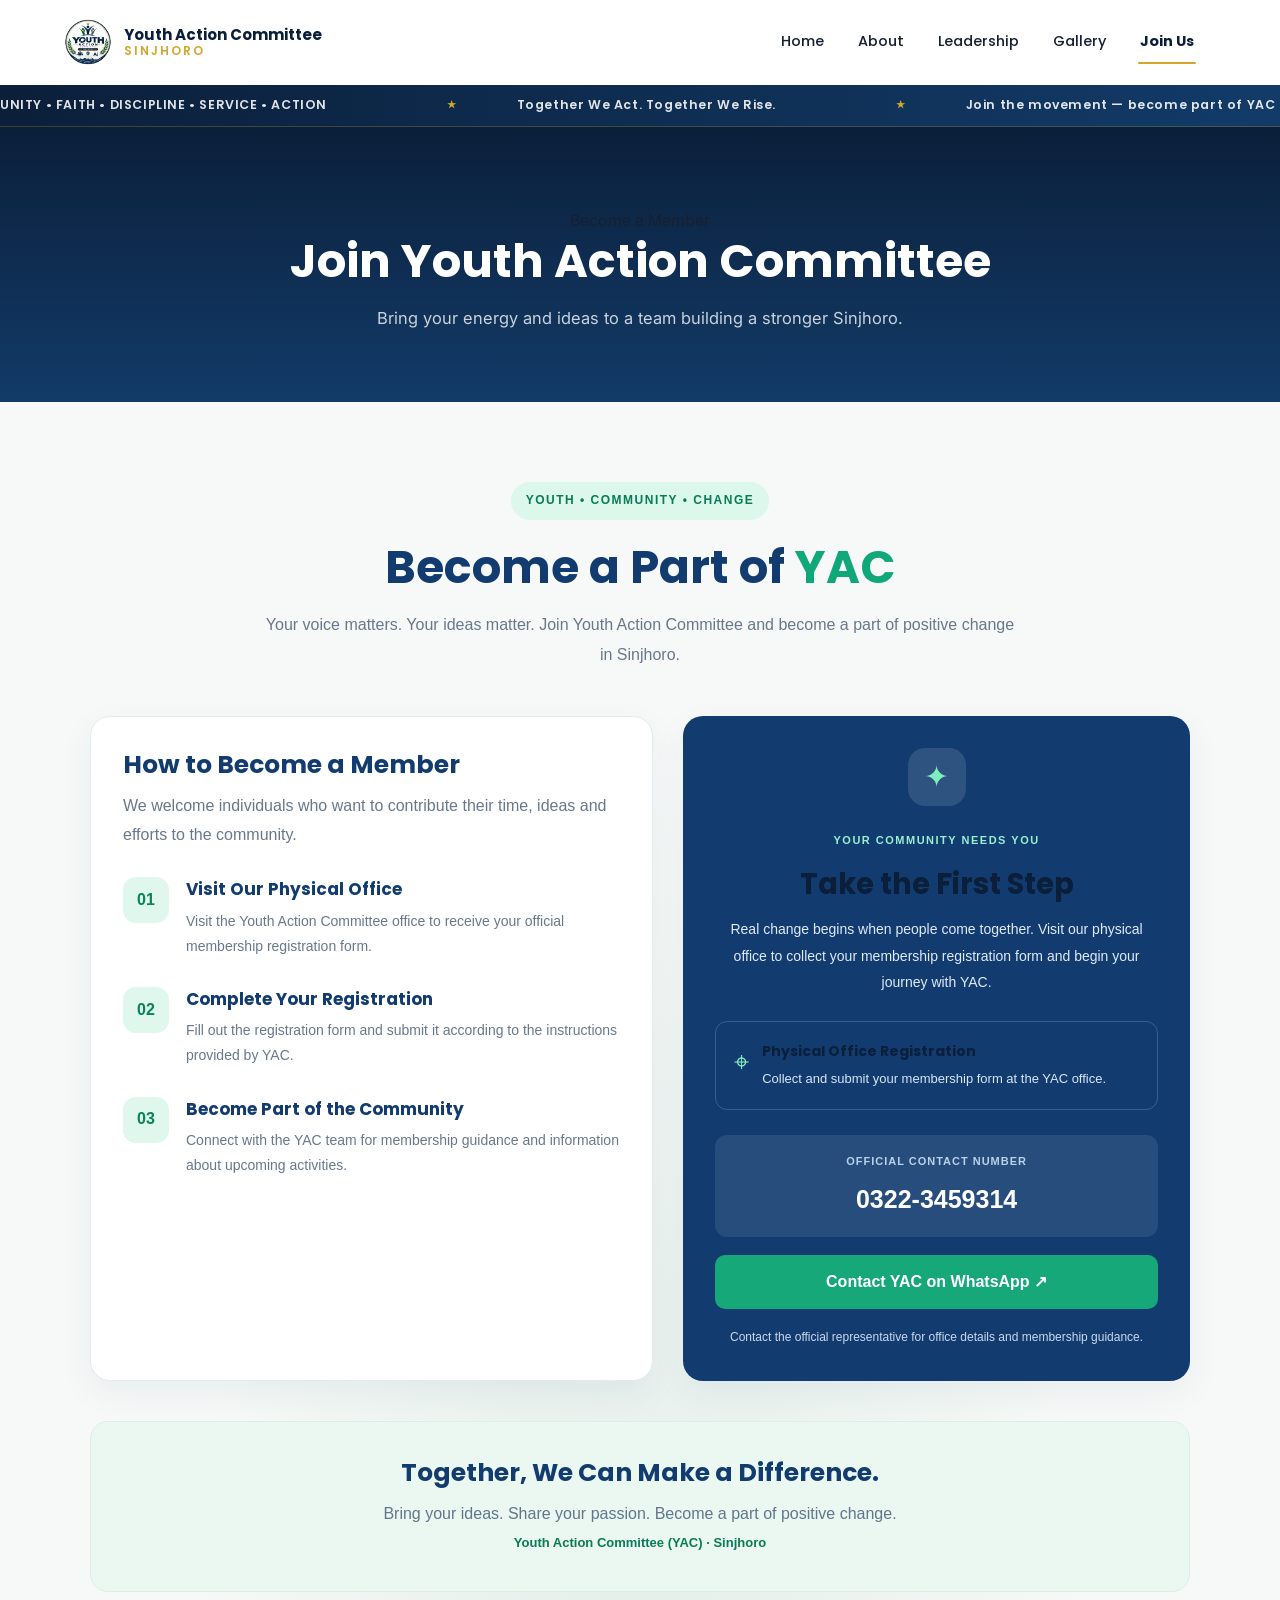
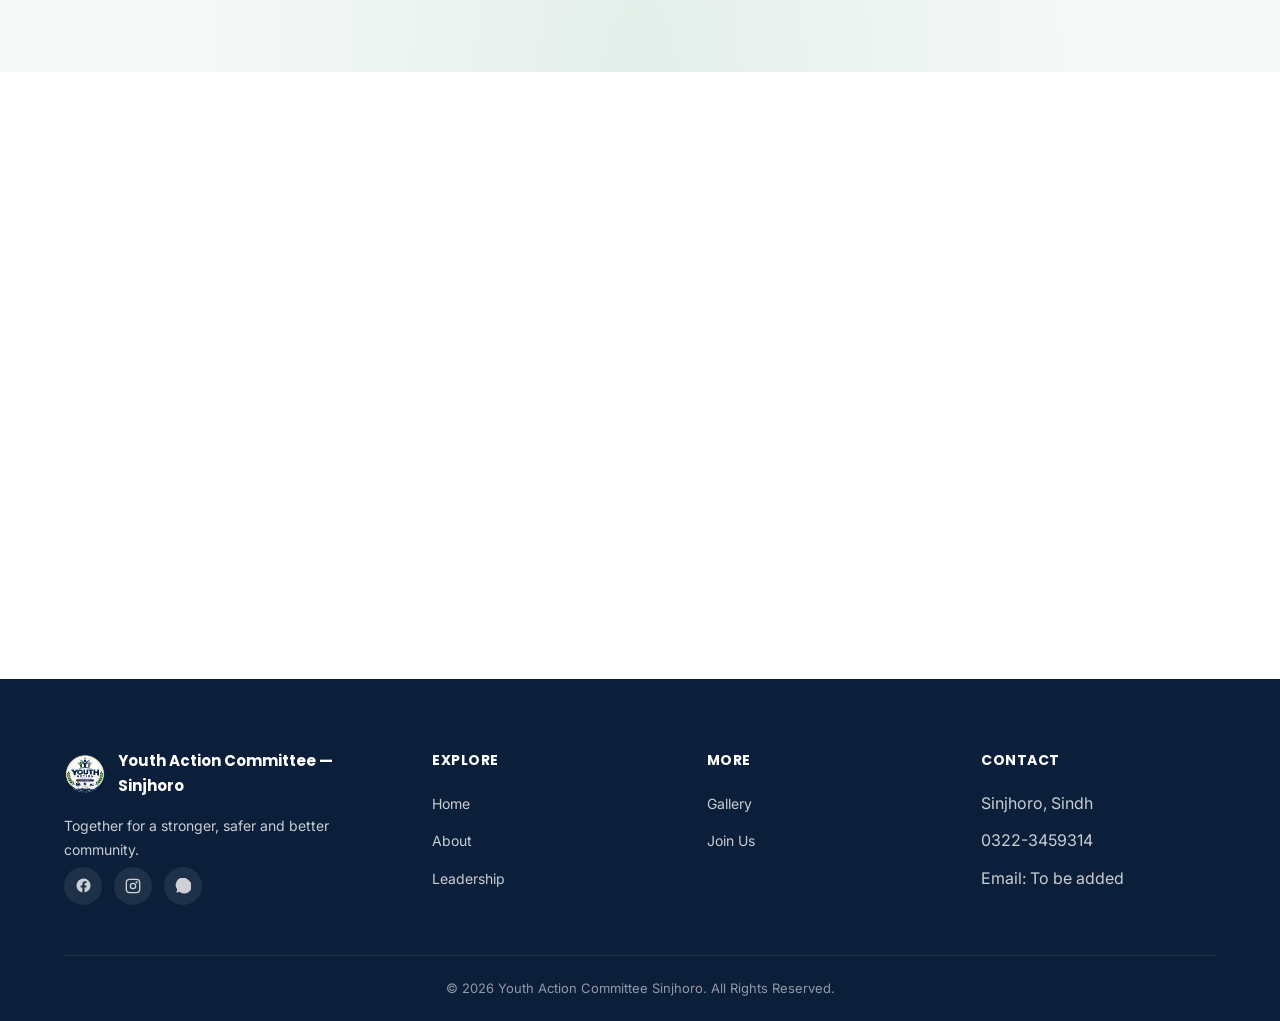
<file: join.html>
<!DOCTYPE html>
<html lang="en">
<head>
  <meta charset="UTF-8" />
  <meta name="viewport" content="width=device-width, initial-scale=1.0" />
  <title>Join Us | Youth Action Committee Sinjhoro</title>
  <meta name="description" content="Join Youth Action Committee Sinjhoro and help build a stronger, more united community through service and positive action." />
  <meta property="og:title" content="Join Youth Action Committee Sinjhoro" />
  <meta property="og:image" content="images/logo.png" />
  <link rel="icon" href="images/logo.png" type="image/png" />
  <link rel="stylesheet" href="css/style.css" />
  <link rel="stylesheet" href="./css/member.css">
</head>
<body>

  <div class="scroll-progress" id="scrollProgress"></div>

  <!-- =========================
       NAVBAR
  ========================= -->
  <header class="navbar" id="navbar">
    <div class="nav-inner">
      <a href="index.html" class="nav-brand">
        <img src="images/logo.png" alt="Youth Action Committee Sinjhoro logo" />
        <span class="nav-brand-text">
          <span class="brand-main">Youth Action Committee</span>
          <span class="brand-sub">Sinjhoro</span>
        </span>
      </a>
      <nav class="nav-links" id="navLinks" aria-label="Primary">
        <a href="index.html">Home</a>
        <a href="about.html">About</a>
        <a href="leadership.html">Leadership</a>
        
        <a href="gallery.html">Gallery</a>
        <a href="join.html">Join Us</a>
      
      </nav>
      <div class="nav-actions">
        <button class="nav-toggle" id="navToggle" aria-label="Toggle menu" aria-expanded="false">
          <span></span><span></span><span></span>
        </button>
      </div>
    </div>
  </header>

  <!-- =========================
       ANNOUNCEMENT TICKER
       A slow-scrolling strip of short inspiring lines. Pauses on
       hover/focus and freezes for users who prefer reduced motion.
  ========================= -->
 <div class="ticker" aria-label="Announcements">
    <div class="ticker-track">
      <span>UNITY •  FAITH • DISCIPLINE • SERVICE • ACTION</span>
      <span>Together We Act. Together We Rise.</span>
      <span>Join the movement — become part of YAC Sinjhoro today.</span>
      <span>Building a stronger, safer, more united Sinjhoro.</span>
      <span>UNITY •  FAITH •DISCIPLINE • SERVICE • ACTION</span>
      <span>Together We Act. Together We Rise.</span>
      <span>Join the movement — become part of YAC Sinjhoro today.</span>
      <span>Building a stronger, safer, more united Sinjhoro.</span>
    </div>
  </div>


  <!-- =========================
       PAGE HERO
  ========================= -->
  <section class="page-hero">
    <div class="container reveal in-view">
      <span class="hero-badge" style="margin-bottom:16px;">Become a Member</span>
      <h1>Join Youth Action Committee</h1>
      <p>Bring your energy and ideas to a team building a stronger Sinjhoro.</p>
    </div>
  </section>

  <!-- =========================
       WHY JOIN
  ========================= -->
  
  <!-- =========================
       MEMBERSHIP FORM
  ========================= -->

<section class="yac-join">
  <div class="yac-container">

    <header class="yac-header">
      <span class="yac-label">YOUTH • COMMUNITY • CHANGE</span>
      <h2>Become a Part of <span>YAC</span></h2>
      <p>
        Your voice matters. Your ideas matter. Join Youth Action
        Committee and become a part of positive change in Sinjhoro.
      </p>
    </header>

    <div class="yac-content">

      <!-- Membership Process -->
      <div class="yac-info">
        <h3>How to Become a Member</h3>
        <p class="yac-description">
          We welcome individuals who want to contribute their
          time, ideas and efforts to the community.
        </p>

        <div class="yac-step">
          <span class="yac-number">01</span>
          <div>
            <h4>Visit Our Physical Office</h4>
            <p>
              Visit the Youth Action Committee office to receive
              your official membership registration form.
            </p>
          </div>
        </div>

        <div class="yac-step">
          <span class="yac-number">02</span>
          <div>
            <h4>Complete Your Registration</h4>
            <p>
              Fill out the registration form and submit it
              according to the instructions provided by YAC.
            </p>
          </div>
        </div>

        <div class="yac-step">
          <span class="yac-number">03</span>
          <div>
            <h4>Become Part of the Community</h4>
            <p>
              Connect with the YAC team for membership guidance
              and information about upcoming activities.
            </p>
          </div>
        </div>
      </div>

      <!-- Official Contact Card -->
      <div class="yac-contact">
        <div class="yac-icon">✦</div>

        <span class="yac-contact-label">
          YOUR COMMUNITY NEEDS YOU
        </span>

        <h3>Take the First Step</h3>

        <p>
          Real change begins when people come together.
          Visit our physical office to collect your membership
          registration form and begin your journey with YAC.
        </p>

        <div class="yac-office">
          <span class="yac-pin">⌖</span>
          <div>
            <h4>Physical Office Registration</h4>
            <p>
              Collect and submit your membership form
              at the YAC office.
            </p>
          </div>
        </div>

        <div class="yac-phone">
          <span>OFFICIAL CONTACT NUMBER</span>
          <a href="tel:032234459314">0322-3459314</a>
        </div>

        <a
          href="https://wa.me/923223459314"
          class="yac-whatsapp"
          target="_blank"
          rel="noopener noreferrer"
        >
          Contact YAC on WhatsApp ↗
        </a>

        <p class="yac-note">
          Contact the official representative for office
          details and membership guidance.
        </p>
      </div>

    </div>

    <!-- Closing Message -->
    <footer class="yac-footer">
      <h3>Together, We Can Make a Difference.</h3>
      <p>
        Bring your ideas. Share your passion.
        Become a part of positive change.
      </p>
      <span>Youth Action Committee (YAC) · Sinjhoro</span>
    </footer>

  </div>
</section>
 <!-- GOOGLE MAP PLACEHOLDER
           Add official YAC Sinjhoro location here later.
      -->
      <div class="map-placeholder reveal">
        <div class="image-placeholder light" role="img" aria-label="Placeholder for a Google Map of YAC Sinjhoro's location">
         <iframe src="https://www.google.com/maps/embed?pb=!1m18!1m12!1m3!1d12025.120596666391!2d68.80960275!3d26.0293309!2m3!1f0!2f0!3f0!3m2!1i1024!2i768!4f13.1!3m3!1m2!1s0x394bdc09ca2c3951%3A0x627ab98b50c98785!2sSinjhoro%2C%20Pakistan!5e1!3m2!1sen!2s!4v1791888846027!5m2!1sen!2s" width="800" height="600" style="border:0;" allowfullscreen="" loading="lazy" referrerpolicy="strict-origin-when-cross-origin"></iframe>
        </div>
      </div>

  <!-- =========================
       FOOTER
  ========================= -->
  <footer>
    <div class="container">
      <div class="footer-grid">
        <div class="footer-col">
          <div class="footer-brand">
            <img src="images/logo.png" alt="YAC Sinjhoro logo" />
            <span>Youth Action Committee — Sinjhoro</span>
          </div>
          <p style="font-size:14px;">Together for a stronger, safer and better community.</p>
          <div class="footer-social">
            <a href="#" aria-label="Facebook"><svg width="17" height="17" viewBox="0 0 24 24" fill="currentColor"><path d="M22 12a10 10 0 1 0-11.6 9.9v-7H7.9V12h2.5V9.8c0-2.5 1.5-3.9 3.8-3.9 1.1 0 2.2.2 2.2.2v2.5h-1.3c-1.2 0-1.6.8-1.6 1.6V12h2.8l-.4 2.9h-2.4v7A10 10 0 0 0 22 12z"/></svg></a>
            <a href="#" aria-label="Instagram"><svg width="16" height="16" viewBox="0 0 24 24" fill="none" stroke="currentColor" stroke-width="2"><rect x="2" y="2" width="20" height="20" rx="5"/><circle cx="12" cy="12" r="4"/><circle cx="17.5" cy="6.5" r="0.6" fill="currentColor"/></svg></a>
            <a href="#" aria-label="WhatsApp"><svg width="16" height="16" viewBox="0 0 24 24" fill="currentColor"><path d="M20.5 3.5A11 11 0 0 0 3.4 17.4L2 22l4.7-1.4A11 11 0 1 0 20.5 3.5z"/></svg></a>
          </div>
        </div>
        <div class="footer-col">
          <h5>Explore</h5>
          <ul>
            <li><a href="index.html">Home</a></li>
            <li><a href="about.html">About</a></li>
            <li><a href="leadership.html">Leadership</a></li>
            
          </ul>
        </div>
        <div class="footer-col">
          <h5>More</h5>
          <ul>
            <li><a href="gallery.html">Gallery</a></li>
            <li><a href="join.html">Join Us</a></li>
            
          </ul>
        </div>
        <div class="footer-col">
          <h5>Contact</h5>
          <ul>
            <li>Sinjhoro, Sindh</li>
            <li>0322-3459314</li>
            <li>Email: To be added</li>
          </ul>
        </div>
      </div>
      <div class="footer-bottom">© 2026 Youth Action Committee Sinjhoro. All Rights Reserved.</div>
    </div>
  </footer>

  <button class="back-to-top" id="backToTop" aria-label="Back to top">
    <svg width="18" height="18" viewBox="0 0 24 24" fill="none" stroke="currentColor" stroke-width="2"><path d="M12 19V5M5 12l7-7 7 7"/></svg>
  </button>

  <script src="js/main.js"></script>
</body>
</html>
</file>
<file: css/style.css>
/* =====================================================================
   YOUTH ACTION COMMITTEE — SINJHORO
   Stylesheet
   Design tokens live at the top as CSS custom properties so the whole
   site can be re-themed from one place.
===================================================================== */

/* -------------------- FONT IMPORTS -------------------- */
@import url('https://fonts.googleapis.com/css2?family=Poppins:wght@500;600;700;800&family=Inter:wght@400;500;600;700&family=Noto+Nastaliq+Urdu:wght@500;700&display=swap');

/* -------------------- DESIGN TOKENS -------------------- */
:root {
  /* Brand colors */
  --navy: #0B1F3A;
  --blue: #123B68;
  --green: #0B6B3A;
  --gold: #D4A72C;
  --white: #FFFFFF;
  --bg-light: #F5F7FA;
  --text-dark: #172033;
  --text-muted: #667085;

  /* Derived / utility */
  --navy-90: rgba(11, 31, 58, 0.9);
  --navy-70: rgba(11, 31, 58, 0.7);
  --gold-15: rgba(212, 167, 44, 0.15);
  --green-10: rgba(11, 107, 58, 0.08);
  --border-soft: rgba(11, 31, 58, 0.1);
  --shadow-soft: 0 10px 30px rgba(11, 31, 58, 0.08);
  --shadow-lift: 0 20px 40px rgba(11, 31, 58, 0.15);

  /* Type */
  --font-heading: 'Poppins', 'Segoe UI', sans-serif;
  --font-body: 'Inter', 'Segoe UI', sans-serif;
  --font-urdu: 'Noto Nastaliq Urdu', serif;

  /* Layout */
  --container-width: 1200px;
  --radius-sm: 8px;
  --radius-md: 14px;
  --radius-lg: 22px;
  --transition: 0.35s cubic-bezier(0.4, 0, 0.2, 1);
}

/* -------------------- RESET -------------------- */
* { margin: 0; padding: 0; box-sizing: border-box; }

html { scroll-behavior: smooth; }

body {
  font-family: var(--font-body);
  color: var(--text-dark);
  background: var(--white);
  line-height: 1.65;
  overflow-x: hidden;
  -webkit-font-smoothing: antialiased;
}

img { max-width: 100%; display: block; }

a { text-decoration: none; color: inherit; }

ul { list-style: none; }

button { font-family: inherit; cursor: pointer; border: none; background: none; }

h1, h2, h3, h4 {
  font-family: var(--font-heading);
  color: var(--navy);
  line-height: 1.25;
  font-weight: 700;
}

.container {
  width: 100%;
  max-width: var(--container-width);
  margin: 0 auto;
  padding: 0 24px;
}

/* Visible focus states for keyboard navigation (accessibility) */
a:focus-visible,
button:focus-visible,
input:focus-visible,
textarea:focus-visible,
select:focus-visible {
  outline: 3px solid var(--gold);
  outline-offset: 3px;
}

/* Screen-reader-only utility */
.sr-only {
  position: absolute;
  width: 1px; height: 1px;
  padding: 0; margin: -1px;
  overflow: hidden;
  clip: rect(0,0,0,0);
  white-space: nowrap; border: 0;
}

/* Respect reduced-motion preference site-wide */
@media (prefers-reduced-motion: reduce) {
  *, *::before, *::after {
    animation-duration: 0.001ms !important;
    animation-iteration-count: 1 !important;
    transition-duration: 0.001ms !important;
    scroll-behavior: auto !important;
  }
}

/* Section spacing rhythm */
.section { padding: 96px 0; }
.section-alt { background: var(--bg-light); }

.eyebrow {
  display: inline-flex;
  align-items: center;
  gap: 8px;
  font-family: var(--font-heading);
  font-size: 13px;
  font-weight: 700;
  letter-spacing: 1.5px;
  text-transform: uppercase;
  color: var(--green);
  background: var(--green-10);
  padding: 8px 18px;
  border-radius: 999px;
  margin-bottom: 18px;
}

.section-head {
  max-width: 640px;
  margin: 0 auto 56px;
  text-align: center;
}

.section-head h2 { font-size: clamp(28px, 4vw, 40px); margin-bottom: 14px; }
.section-head p { color: var(--text-muted); font-size: 17px; }

/* -------------------- BUTTONS -------------------- */
.btn {
  display: inline-flex;
  align-items: center;
  justify-content: center;
  gap: 8px;
  padding: 15px 30px;
  border-radius: var(--radius-sm);
  font-family: var(--font-heading);
  font-weight: 600;
  font-size: 15px;
  transition: transform var(--transition), box-shadow var(--transition), background var(--transition);
  white-space: nowrap;
}

.btn-primary {
  background: var(--navy);
  color: var(--white);
  box-shadow: var(--shadow-soft);
}
.btn-primary:hover { transform: translateY(-4px); box-shadow: var(--shadow-lift); background: var(--blue); }

.btn-gold {
  background: var(--gold);
  color: var(--navy);
  box-shadow: 0 10px 25px rgba(212, 167, 44, 0.35);
}
.btn-gold:hover { transform: translateY(-4px); box-shadow: 0 16px 32px rgba(212, 167, 44, 0.45); }

.btn-outline {
  background: transparent;
  color: var(--navy);
  border: 1.5px solid var(--border-soft);
}
.btn-outline:hover { border-color: var(--navy); transform: translateY(-4px); }

.btn-outline-light {
  background: transparent;
  color: var(--white);
  border: 1.5px solid rgba(255,255,255,0.35);
}
.btn-outline-light:hover { background: rgba(255,255,255,0.1); transform: translateY(-4px); }

.btn-sm { padding: 10px 20px; font-size: 13px; }

/* =====================================================================
   NAVBAR
   Sticky header that shrinks slightly on scroll, with a mobile
   hamburger menu and an active-page indicator.
=====================================
/* =========================================================
   NAVBAR — COMPLETE FIXED VERSION
========================================================= */

html {
  scroll-behavior: smooth;
}

/* =========================
   MAIN NAVBAR
========================= */

.navbar {
  position: sticky;
  top: 0;
  z-index: 1000;

  width: 100%;

  background: rgba(255, 255, 255, 0.88);

  backdrop-filter: blur(14px) saturate(160%);
  -webkit-backdrop-filter: blur(14px) saturate(160%);

  border-bottom: 1px solid transparent;

  transition:
    background 0.4s ease,
    box-shadow 0.4s ease,
    border-color 0.4s ease;
}

/* Scrolled navbar */

.navbar.scrolled {
  background: rgba(255, 255, 255, 0.97);

  box-shadow:
    0 8px 24px rgba(11, 31, 58, 0.09);

  border-bottom-color: var(--border-soft);
}

/* Gold accent line */

.navbar::after {
  content: "";

  position: absolute;

  left: 0;
  right: 0;
  bottom: -1px;

  height: 2px;

  background: linear-gradient(
    90deg,
    var(--green),
    var(--gold),
    var(--green)
  );

  opacity: 0;

  transition: opacity 0.4s ease;
}

.navbar.scrolled::after {
  opacity: 0.7;
}


/* =========================
   NAV INNER
========================= */

.nav-inner {
  width: 100%;
  max-width: var(--container-width);

  margin: 0 auto;

  padding: 18px 24px;

  display: flex;
  align-items: center;
  justify-content: space-between;

  transition: padding 0.4s ease;
}

.navbar.scrolled .nav-inner {
  padding-top: 10px;
  padding-bottom: 10px;
}


/* =========================
   BRAND
========================= */

.nav-brand {
  display: flex;
  align-items: center;

  gap: 12px;

  text-decoration: none;

  flex-shrink: 0;

  transition: transform 0.3s ease;
}

.nav-brand:hover {
  transform: translateY(-1px);
}

.nav-brand img {
  width: 48px;
  height: 48px;

  object-fit: contain;

  display: block;

  transition:
    width 0.4s ease,
    height 0.4s ease;
}

.navbar.scrolled .nav-brand img {
  width: 38px;
  height: 38px;
}


/* =========================
   BRAND TEXT
========================= */

.nav-brand-text {
  display: flex;
  flex-direction: column;

  line-height: 1.15;
}

.nav-brand-text .brand-main {
  font-family: var(--font-heading);

  font-size: 15px;
  font-weight: 700;

  color: var(--navy);

  white-space: nowrap;
}

.nav-brand-text .brand-sub {
  font-family: var(--font-heading);

  font-size: 12px;
  font-weight: 600;

  color: var(--gold);

  letter-spacing: 2px;

  text-transform: uppercase;
}


/* =========================
   NAVIGATION LINKS
========================= */

.nav-links {
  display: flex;
  align-items: center;

  gap: 30px;

  margin-left: auto;
  margin-right: 20px;
}

.nav-links a {
  position: relative;

  display: inline-block;

  padding: 6px 2px;

  font-family: var(--font-heading);

  font-size: 14.5px;
  font-weight: 500;

  color: var(--text-dark);

  text-decoration: none;

  white-space: nowrap;

  transition:
    color 0.3s ease,
    transform 0.3s ease;
}


/* Hover */

.nav-links a:hover {
  color: var(--navy);
}


/* Underline */

.nav-links a::after {
  content: "";

  position: absolute;

  left: 0;
  bottom: -4px;

  width: 0;
  height: 2px;

  background: var(--gold);

  border-radius: 2px;

  transition: width 0.3s ease;
}

.nav-links a:hover::after {
  width: 100%;
}


/* Active page */

.nav-links a.active {
  color: var(--navy);

  font-weight: 700;
}

.nav-links a.active::after {
  width: 100%;
}


/* =========================
   NAV ACTIONS
========================= */

.nav-actions {
  display: flex;
  align-items: center;

  gap: 18px;

  flex-shrink: 0;
}


/* =========================
   HAMBURGER BUTTON
========================= */

.nav-toggle {
  display: none;

  width: 42px;
  height: 42px;

  padding: 8px;

  align-items: center;
  justify-content: center;

  flex-direction: column;

  gap: 5px;

  border: none;
  border-radius: 8px;

  background: transparent;

  cursor: pointer;

  transition:
    background 0.3s ease,
    transform 0.3s ease;
}

.nav-toggle:hover {
  background: var(--bg-light);
}

.nav-toggle span {
  display: block;

  width: 24px;
  height: 2px;

  background: var(--navy);

  border-radius: 2px;

  transition:
    transform 0.35s ease,
    opacity 0.35s ease;
}


/* Hamburger → X */

.nav-toggle.open span:nth-child(1) {
  transform: translateY(7px) rotate(45deg);
}

.nav-toggle.open span:nth-child(2) {
  opacity: 0;
}

.nav-toggle.open span:nth-child(3) {
  transform: translateY(-7px) rotate(-45deg);
}


/* =========================================================
   TABLET / MOBILE
========================================================= */

@media (max-width: 900px) {

  .nav-inner {
    padding: 14px 18px;
  }

  .navbar.scrolled .nav-inner {
    padding: 10px 18px;
  }


  /* Brand */

  .nav-brand {
    gap: 9px;
  }

  .nav-brand img {
    width: 42px;
    height: 42px;
  }

  .navbar.scrolled .nav-brand img {
    width: 36px;
    height: 36px;
  }


  /* Brand text */

  .nav-brand-text .brand-main {
    font-size: 13px;
  }

  .nav-brand-text .brand-sub {
    font-size: 10px;
    letter-spacing: 1.5px;
  }


  /* Hamburger */

  .nav-toggle {
    display: flex;
  }


  /* Mobile menu */

  .nav-links {
    position: absolute;

    top: 100%;
    left: 0;
    right: 0;

    width: 100%;

    margin: 0;

    padding: 10px 18px 18px;

    display: flex;
    flex-direction: column;
    align-items: stretch;

    gap: 0;

    background: rgba(255, 255, 255, 0.98);

    backdrop-filter: blur(14px);
    -webkit-backdrop-filter: blur(14px);

    border-bottom: 1px solid var(--border-soft);

    box-shadow:
      0 12px 28px rgba(11, 31, 58, 0.10);

    opacity: 0;
    visibility: hidden;

    transform: translateY(-12px);

    pointer-events: none;

    transition:
      opacity 0.3s ease,
      visibility 0.3s ease,
      transform 0.3s ease;
  }


  /* Open menu */

  .nav-links.open {
    opacity: 1;

    visibility: visible;

    transform: translateY(0);

    pointer-events: auto;
  }


  /* Mobile links */

  .nav-links a {
    width: 100%;

    padding: 13px 10px;

    font-size: 15px;

    border-bottom: 1px solid rgba(11, 31, 58, 0.07);

    border-radius: 8px;
  }

  .nav-links a:last-child {
    border-bottom: none;
  }


  /* Remove desktop underline */

  .nav-links a::after {
    display: none;
  }


  /* Mobile hover */

  .nav-links a:hover {
    background: var(--bg-light);

    color: var(--navy);
  }


  /* Active mobile link */

  .nav-links a.active {
    background: var(--bg-light);
  }


  .nav-actions {
    margin-left: auto;

    gap: 0;
  }
}


/* =========================================================
   SMALL MOBILE
========================================================= */

@media (max-width: 520px) {

  .nav-inner {
    padding: 12px 14px;
  }

  .navbar.scrolled .nav-inner {
    padding: 9px 14px;
  }


  .nav-brand {
    gap: 8px;

    min-width: 0;
  }


  .nav-brand img {
    width: 38px;
    height: 38px;
  }

  .navbar.scrolled .nav-brand img {
    width: 34px;
    height: 34px;
  }


  .nav-brand-text {
    min-width: 0;
  }


  .nav-brand-text .brand-main {
    font-size: 11.5px;
  }

  .nav-brand-text .brand-sub {
    font-size: 9px;

    letter-spacing: 1px;
  }


  .nav-toggle {
    width: 40px;
    height: 40px;

    padding: 7px;
  }

  .nav-toggle span {
    width: 22px;
  }


  .nav-links {
    padding: 8px 14px 16px;
  }

  .nav-links a {
    font-size: 14px;

    padding: 12px 9px;
  }
}


/* =========================================================
   VERY SMALL SCREENS
========================================================= */

@media (max-width: 380px) {

  .nav-brand-text .brand-main {
    font-size: 10.5px;
  }

  .nav-brand-text .brand-sub {
    font-size: 8px;
  }

  .nav-brand img {
    width: 34px;
    height: 34px;
  }

  .nav-toggle {
    width: 38px;
    height: 38px;
  }
}


/* =========================================================
   ANNOUNCEMENT TICKER
========================================================= */

.ticker {
  background: linear-gradient(
    90deg,
    var(--navy),
    var(--blue)
  );

  overflow: hidden;

  white-space: nowrap;

  border-bottom: 1px solid rgba(212, 167, 44, 0.25);
}

.ticker-track {
  display: inline-flex;

  gap: 60px;

  padding: 10px 0;

  animation: ticker-scroll 28s linear infinite;
}

.ticker:hover .ticker-track,
.ticker:focus-within .ticker-track {
  animation-play-state: paused;
}

.ticker-track span {
  display: inline-flex;
  align-items: center;

  gap: 60px;

  font-family: var(--font-heading);

  font-size: 12.5px;
  font-weight: 600;

  letter-spacing: 0.6px;

  color: rgba(255, 255, 255, 0.88);
}

.ticker-track span::after {
  content: "★";

  color: var(--gold);

  font-size: 10px;

  margin-left: 60px;
}

@keyframes ticker-scroll {

  0% {
    transform: translateX(0);
  }

  100% {
    transform: translateX(-50%);
  }
}


/* =========================================================
   REDUCED MOTION
========================================================= */

@media (prefers-reduced-motion: reduce) {

  html {
    scroll-behavior: auto;
  }

  .ticker-track {
    animation: none;
  }

  .ticker {
    overflow-x: auto;
  }
}


/* =========================================================
   SCROLL PROGRESS BAR
========================================================= */

.scroll-progress {
  position: fixed;

  top: 0;
  left: 0;

  height: 3px;
  width: 0%;

  background: linear-gradient(
    90deg,
    var(--green),
    var(--gold)
  );

  z-index: 1100;

  transition: width 0.1s linear;
}

/* =====================================================================
   HERO SECTION — full-screen image carousel with overlaid content
===================================================================== */

/* =====================================
   YAC HERO CAROUSEL
   ===================================== */

.hero-carousel {
  position: relative;
  width: 100%;
  height: 100vh;
  height: 100svh;
  min-height: 520px;
  overflow: hidden;
  isolation: isolate;
  background: var(--navy, #0b1f3a);
}

/* Carousel wrapper */
.hero-carousel .carousel-generic {
  position: absolute;
  inset: 0;
  width: 100%;
  height: 100%;
  overflow: hidden;
}

/* Sliding track */
.hero-carousel .carousel-track {
  display: flex;
  width: 100%;
  height: 100%;
  transition: transform 0.8s cubic-bezier(0.22, 1, 0.36, 1);
  will-change: transform;
}

/* Individual slides */
.hero-carousel .carousel-slide {
  position: relative;
  flex: 0 0 100%;
  width: 100%;
  height: 100%;
  min-width: 0;
  overflow: hidden;
  background: #0b1f3a;
}

/* Full-bleed images */
.hero-carousel .carousel-slide img {
  position: absolute;
  inset: 0;
  display: block;
  width: 100%;
  height: 100%;
  max-width: none;
  margin: 0;
  padding: 0;
  border: 0;
  border-radius: 0;
  object-fit: cover;
  object-position: center center;
}

/* Dark gradient overlay */
.hero-carousel .carousel-shade {
  position: absolute;
  inset: 0;
  z-index: 1;
  pointer-events: none;
  background: linear-gradient(
    180deg,
    rgba(5, 12, 28, 0.40) 0%,
    rgba(5, 12, 28, 0.20) 35%,
    rgba(5, 12, 28, 0.52) 72%,
    rgba(5, 12, 28, 0.82) 100%
  );
}

/* Hero content positioning */
.hero-carousel .hero-overlay {
  position: absolute;
  inset: 0;
  z-index: 3;
  display: flex;
  align-items: center;
  justify-content: center;
  width: 100%;
  padding: 100px 70px 110px;
  text-align: center;
  pointer-events: none;
}

.hero-carousel .hero-overlay-inner {
  width: 100%;
  max-width: 850px;
  margin: 0 auto;
  animation: heroFadeIn 0.8s ease both;
}

.hero-carousel .hero-badge {
  display: inline-flex;
  justify-content: center;
  align-items: center;
  max-width: 100%;
  margin-bottom: 24px;
  padding: 9px 16px;
  color: var(--gold, #d4a72c);
  background: rgba(212, 167, 44, 0.12);
  border: 1px solid rgba(212, 167, 44, 0.5);
  font-size: 12px;
  font-weight: 700;
  letter-spacing: 1.5px;
  line-height: 1.6;
  text-transform: uppercase;
}

.hero-carousel .hero-overlay h1 {
  margin: 0 0 22px;
  color: #fff;
  font-size: clamp(36px, 5.5vw, 72px);
  font-weight: 800;
  line-height: 1.14;
  letter-spacing: -1px;
  text-wrap: balance;
}

.hero-carousel .hero-overlay h1 span {
  color: var(--gold, #d4a72c);
}

.hero-carousel .hero-detail {
  max-width: 580px;
  margin: 0 auto 24px;
  color: rgba(255, 255, 255, 0.88);
  font-size: clamp(14px, 1.5vw, 18px);
  line-height: 1.8;
}

.hero-carousel .hero-quote {
  max-width: 500px;
  margin: 0 auto;
  padding: 14px 8px;
  color: var(--gold, #d4a72c);
  border-top: 1px solid rgba(212, 167, 44, 0.45);
  border-bottom: 1px solid rgba(212, 167, 44, 0.45);
  font-size: 14px;
  font-style: italic;
  line-height: 1.7;
}

/* Navigation arrows */
.hero-carousel .carousel-controls {
  position: absolute;
  inset: 50% 0 auto;
  z-index: 5;
  display: flex;
  justify-content: space-between;
  padding: 0 22px;
  transform: translateY(-50%);
  pointer-events: none;
}

.hero-carousel .carousel-btn {
  display: flex;
  align-items: center;
  justify-content: center;
  width: 44px;
  height: 44px;
  padding: 10px;
  color: #fff;
  background: rgba(8, 18, 38, 0.45);
  border: 1px solid rgba(255, 255, 255, 0.5);
  border-radius: 50%;
  cursor: pointer;
  pointer-events: auto;
  backdrop-filter: blur(8px);
  -webkit-backdrop-filter: blur(8px);
  transition: background 0.25s ease, color 0.25s ease;
}

.hero-carousel .carousel-btn svg {
  width: 100%;
  height: 100%;
}

.hero-carousel .carousel-btn:hover {
  color: #10182b;
  background: var(--gold, #d4a72c);
}

/* Pagination dots */
.hero-carousel .carousel-dots {
  position: absolute;
  left: 50%;
  bottom: 28px;
  z-index: 5;
  display: flex;
  align-items: center;
  justify-content: center;
  gap: 9px;
  transform: translateX(-50%);
}

.hero-carousel .carousel-dot {
  width: 9px;
  height: 9px;
  padding: 0;
  border: 0;
  border-radius: 20px;
  background: rgba(255, 255, 255, 0.6);
  cursor: pointer;
  transition: width 0.3s ease, background 0.3s ease;
}

.hero-carousel .carousel-dot.active {
  width: 28px;
  background: var(--gold, #d4a72c);
}

/* Decorative glow */
.hero-carousel .hero-glow {
  position: absolute;
  z-index: 2;
  width: 240px;
  height: 240px;
  border-radius: 50%;
  filter: blur(65px);
  opacity: 0.2;
  pointer-events: none;
}

.hero-carousel .hero-glow.g1 {
  top: -70px;
  left: -60px;
  background: var(--gold, #d4a72c);
}

.hero-carousel .hero-glow.g2 {
  right: -70px;
  bottom: -80px;
  background: var(--green, #16845b);
}

/* Decorative stars */
.hero-carousel .hero-star {
  position: absolute;
  z-index: 3;
  width: 14px;
  color: var(--gold, #d4a72c);
  opacity: 0.6;
  pointer-events: none;
  animation: heroTwinkle 3s ease-in-out infinite;
}

.hero-carousel .star-one {
  top: 18%;
  left: 8%;
}

.hero-carousel .star-two {
  top: 65%;
  left: 6%;
  width: 10px;
  animation-delay: 1s;
}

@keyframes heroTwinkle {
  0%, 100% { opacity: 0.25; }
  50% { opacity: 0.8; }
}

/* Scroll cue */
.hero-carousel .hero-scroll-cue {
  position: absolute;
  left: 50%;
  bottom: 65px;
  z-index: 4;
  display: flex;
  justify-content: center;
  width: 21px;
  height: 33px;
  border: 1.5px solid rgba(255, 255, 255, 0.7);
  border-radius: 20px;
  transform: translateX(-50%);
  animation: heroScroll 2s ease-in-out infinite;
}

.hero-carousel .hero-scroll-cue span {
  width: 3px;
  height: 7px;
  margin-top: 7px;
  border-radius: 5px;
  background: #fff;
}

@keyframes heroScroll {
  0%, 100% { translate: 0 0; }
  50% { translate: 0 6px; }
}

@keyframes heroFadeIn {
  from {
    opacity: 0;
    transform: translateY(18px);
  }
  to {
    opacity: 1;
    transform: translateY(0);
  }
}

/* Tablet */
@media (max-width: 900px) {
  .hero-carousel .hero-overlay {
    padding-right: 60px;
    padding-left: 60px;
  

  .hero-carousel .carousel-controls {
    padding: 0 14px;
  }

  .hero-carousel .carousel-btn {
    width: 38px;
    height: 38px;
  }
}

/* Mobile */
@supports (object-fit: contain) {
  .hero-carousel {
    min-height: 500px;
  }
}
  .hero-carousel .hero-overlay {
    padding: 85px 24px 95px;
  }

  .hero-carousel .hero-badge {
    margin-bottom: 20px;
    padding: 7px 10px;
    font-size: 9px;
    letter-spacing: 1px;
  }

  .hero-carousel .hero-overlay h1 {
    font-size: clamp(31px, 8.8vw, 46px);
    line-height: 1.17;
    letter-spacing: -0.5px;
    margin-bottom: 18px;
  }

  .hero-carousel .hero-detail {
    font-size: 13px;
    line-height: 1.75;
    margin-bottom: 20px;
  }

  .hero-carousel .hero-quote {
    font-size: 11px;
    padding: 11px 4px;
  }

  .hero-carousel .carousel-controls {
    padding: 0 9px;
  }

  .hero-carousel .carousel-btn {
    width: 32px;
    height: 32px;
    padding: 7px;
  }

  .hero-carousel .carousel-dots {
    bottom: 18px;
    gap: 8px;
  }

  .hero-carousel .carousel-dot {
    width: 7px;
    height: 7px;
  }

  .hero-carousel .carousel-dot.active {
    width: 23px;
  }

  .hero-carousel .hero-scroll-cue {
    bottom: 48px;
    width: 18px;
    height: 28px;
  }

  .hero-carousel .hero-glow {
    width: 150px;
    height: 150px;
    filter: blur(50px);
  }
}

/* Landscape mobile */
@media (max-height: 500px) and (orientation: landscape) {
  .hero-carousel {
    min-height: 380px;
  }

  .hero-carousel .hero-overlay {
    padding-top: 50px;
    padding-bottom: 65px;
  }

  .hero-carousel .hero-badge {
    margin-bottom: 10px;
  }

  .hero-carousel .hero-overlay h1 {
    font-size: clamp(27px, 5vw, 42px);
    margin-bottom: 10px;
  }

  .hero-carousel .hero-detail {
    margin-bottom: 10px;
  }

  .hero-carousel .hero-quote {
    padding: 8px;
  }

  .hero-carousel .hero-scroll-cue {
    display: none;
  }
}

/* Reduced motion */
@media (prefers-reduced-motion: reduce) {
  .hero-carousel .carousel-track,
  .hero-carousel .carousel-btn,
  .hero-carousel .carousel-dot {
    transition: none;
  }

  .hero-carousel .hero-star,
  .hero-carousel .hero-scroll-cue,
  .hero-carousel .hero-overlay-inner {
    animation: none;
  }
}

/* =====================================================================
   VALUES SECTION (Unity / Discipline / Faith)
===================================================================== */


/* =====================================================================
   IMPACT / COUNTERS
===================================================================== */
.impact {
  background: var(--navy);
  color: var(--white);
  border-radius: var(--radius-lg);
  padding: 60px 40px;
  display: grid;
  grid-template-columns: repeat(3, 1fr);
  text-align: center;
  gap: 30px;
}

.impact-item .num {
  font-family: var(--font-heading);
  font-size: clamp(34px, 5vw, 52px);
  font-weight: 800;
  color: var(--gold);
  display: block;
  margin-bottom: 8px;
}
.impact-item .label { color: rgba(255,255,255,0.75); font-size: 14px; letter-spacing: 0.5px; text-transform: uppercase; }

/* =====================================================================
   CTA BANNER
===================================================================== */
.cta-banner {
  position: relative;
  background: linear-gradient(120deg, var(--navy) 0%, var(--green) 160%);
  color: var(--white);
  text-align: center;
  padding: 90px 24px;
  overflow: hidden;
}
.cta-banner h2 { color: var(--white); font-size: clamp(28px, 4.5vw, 42px); margin-bottom: 16px; }
.cta-banner p { color: rgba(255,255,255,0.82); max-width: 560px; margin: 0 auto 32px; font-size: 16.5px; }
.cta-banner::before {
  content: '';
  position: absolute; inset: 0;
  background: linear-gradient(90deg, transparent, var(--gold), transparent);
  height: 2px; top: 0; opacity: 0.7;
}

/* =====================================================================
   CARDS — generic content card used across Events / Gallery / Members
===================================================================== */
.card {
  background: var(--white);
  border: 1px solid var(--border-soft);
  border-radius: var(--radius-md);
  overflow: hidden;
  box-shadow: var(--shadow-soft);
  transition: transform var(--transition), box-shadow var(--transition);
}
.card:hover { transform: translateY(-8px); box-shadow: var(--shadow-lift); }

.card-media { aspect-ratio: 16/10; overflow: hidden; }
.card-media .image-placeholder { transition: transform 0.6s ease; }
.card:hover .card-media .image-placeholder { transform: scale(1.04); }

.card-body { padding: 24px; }
.card-body h3 { font-size: 18px; margin-bottom: 8px; }
.card-body p { color: var(--text-muted); font-size: 14.5px; margin-bottom: 16px; }

.card-meta {
  display: flex; align-items: center; gap: 16px;
  font-size: 13px; color: var(--text-muted);
  margin-bottom: 14px; flex-wrap: wrap;
}
.card-meta span { display: flex; align-items: center; gap: 6px; }

/* -------------------- MEMBERS GRID -------------------- */
.members-grid {
  display: grid;
  grid-template-columns: repeat(auto-fit, minmax(240px, 1fr));
  gap: 28px;
}

.member-card { text-align: center; }
.member-card .card-media { aspect-ratio: 1/1; }
.member-card .card-body { padding: 22px 18px 26px; }
.member-card h3 { font-size: 17px; margin-bottom: 4px; }
.member-card .role {
  font-family: var(--font-heading);
  font-size: 12.5px;
  font-weight: 600;
  letter-spacing: 0.6px;
  text-transform: uppercase;
  color: var(--green);
  transition: color var(--transition);
}
.member-card:hover .role { color: var(--gold); }
.member-card .bio { font-size: 13.5px; color: var(--text-muted); margin-top: 10px; }
.member-card .gold-underline {
  width: 34px; height: 2px; background: var(--gold);
  margin: 12px auto 0; transition: width var(--transition);
}
.member-card:hover .gold-underline { width: 60px; }

/* -------------------- EVENTS GRID -------------------- */

/* -------------------- TIMELINE (About + Events) -------------------- */
.timeline {
  position: relative;
  max-width: 900px;
  margin: 0 auto;
  padding-left: 30px;
}
.timeline::before {
  content: '';
  position: absolute;
  left: 8px; top: 6px; bottom: 6px;
  width: 2px;
  background: linear-gradient(180deg, var(--green), var(--gold));
}
.timeline-item { position: relative; padding-bottom: 44px; padding-left: 34px; }
.timeline-item:last-child { padding-bottom: 0; }
.timeline-item::before {
  content: '';
  position: absolute; left: -30px; top: 4px;
  width: 16px; height: 16px;
  border-radius: 50%;
  background: var(--white);
  border: 3px solid var(--green);
}
.timeline-item h4 { font-size: 17px; margin-bottom: 6px; color: var(--navy); }
.timeline-item p { color: var(--text-muted); font-size: 14.5px; }

/* =====================================================================
   ABOUT PAGE — principles list
===================================================================== */
.principles-grid {
  display: grid;
  grid-template-columns: repeat(auto-fit, minmax(220px, 1fr));
  gap: 18px;
}
.principle-item {
  display: flex; align-items: center; gap: 14px;
  background: var(--white);
  border: 1px solid var(--border-soft);
  border-radius: var(--radius-sm);
  padding: 18px 20px;
  transition: transform var(--transition), border-color var(--transition);
}
.principle-item:hover { transform: translateY(-4px); border-color: var(--gold); }
.principle-item .dot {
  width: 10px; height: 10px; border-radius: 50%;
  background: var(--gold); flex-shrink: 0;
}
.principle-item span.text { font-family: var(--font-heading); font-weight: 600; font-size: 15px; }

.about-hero {
  background: var(--bg-light);
  padding: 70px 0 60px;
  border-bottom: 1px solid var(--border-soft);
}
.page-eyebrow-block { text-align: center; max-width: 720px; margin: 0 auto; }
.page-eyebrow-block h1 { font-size: clamp(30px, 4.5vw, 46px); margin-bottom: 16px; }
.page-eyebrow-block p { color: var(--text-muted); font-size: 17px; }

.split {
  display: grid;
  grid-template-columns: 1fr 1fr;
  gap: 50px;
  align-items: center;
}

.divider-gold { width: 60px; height: 3px; background: var(--gold); border-radius: 3px; margin-bottom: 18px; }

/* =====================================================================
   ROAD SAFETY FEATURED SECTION
===================================================================== */
.feature-band {
  display: grid;
  grid-template-columns: 1fr 1fr;
  gap: 50px;
  align-items: center;
  background: var(--white);
  border: 1px solid var(--border-soft);
  border-radius: var(--radius-lg);
  padding: 10px;
  box-shadow: var(--shadow-soft);
}
.feature-band .feature-media { border-radius: calc(var(--radius-lg) - 8px); overflow: hidden; aspect-ratio: 5/4; }
.feature-band .feature-text { padding: 30px 36px 30px 6px; }
.feature-text ul { margin-top: 18px; display: flex; flex-direction: column; gap: 10px; }
.feature-text ul li { display: flex; gap: 10px; font-size: 15px; color: var(--text-dark); }
.feature-text ul li svg { color: var(--green); flex-shrink: 0; margin-top: 3px; width: 18px; height: 18px; }

/* =====================================================================
   GALLERY
===================================================================== */
.gallery-filters {
  display: flex; gap: 12px; justify-content: center; flex-wrap: wrap;
  margin-bottom: 44px;
}
.filter-btn {
  padding: 10px 22px;
  border-radius: 999px;
  border: 1px solid var(--border-soft);
  font-family: var(--font-heading);
  font-size: 13.5px; font-weight: 600;
  color: var(--text-muted);
  transition: all var(--transition);
}
.filter-btn:hover { border-color: var(--navy); color: var(--navy); }
.filter-btn.active { background: var(--navy); color: var(--white); border-color: var(--navy); }

.masonry {
  columns: 3 240px;
  column-gap: 22px;
}
.masonry-item {
  break-inside: avoid;
  margin-bottom: 22px;
  border-radius: var(--radius-md);
  overflow: hidden;
  cursor: pointer;
  border: 1px solid var(--border-soft);
  box-shadow: var(--shadow-soft);
  transition: transform var(--transition), box-shadow var(--transition);
}
.masonry-item:hover { transform: translateY(-6px); box-shadow: var(--shadow-lift); }
.masonry-item .image-placeholder { min-height: 180px; }
.masonry-item[data-cat] { display: block; }
.masonry-item.hide { display: none; }

/* Lightbox */
.lightbox {
  position: fixed; inset: 0;
  background: rgba(11, 19, 32, 0.94);
  display: none;
  align-items: center; justify-content: center;
  z-index: 2000;
  padding: 30px;
  opacity: 0;
  transition: opacity 0.3s ease;
}
.lightbox.open { display: flex; opacity: 1; }
.lightbox-content {
  position: relative;
  width: min(720px, 90vw);
  aspect-ratio: 4/3;
  border-radius: var(--radius-md);
  overflow: hidden;
  transform: scale(0.92);
  transition: transform 0.3s ease;
}
.lightbox.open .lightbox-content { transform: scale(1); }
.lightbox-close, .lightbox-nav {
  position: absolute;
  background: rgba(255,255,255,0.12);
  color: var(--white);
  width: 44px; height: 44px;
  border-radius: 50%;
  display: flex; align-items: center; justify-content: center;
  transition: background var(--transition);
}
.lightbox-close:hover, .lightbox-nav:hover { background: rgba(255,255,255,0.25); }
.lightbox-close { top: -60px; right: 0; }
.lightbox-nav.prev { left: -60px; top: 50%; transform: translateY(-50%); }
.lightbox-nav.next { right: -60px; top: 50%; transform: translateY(-50%); }
.lightbox-caption {
  position: absolute; bottom: 0; left: 0; right: 0;
  padding: 16px 20px;
  background: linear-gradient(0deg, rgba(0,0,0,0.6), transparent);
  color: var(--white); font-size: 14px;
}

/* =====================================================================
   FORM (Join Us page)
===================================================================== */

/* =====================================================================
   CONTACT PAGE
===================================================================== */


/* =====================================================================
   FOOTER
===================================================================== */
footer {
  background: var(--navy);
  color: rgba(255,255,255,0.78);
  padding: 70px 0 0;
}
.footer-grid {
  display: grid;
  grid-template-columns: 1.4fr 1fr 1fr 1fr;
  gap: 40px;
  padding-bottom: 50px;
  border-bottom: 1px solid rgba(255,255,255,0.1);
}
.footer-brand { display: flex; align-items: center; gap: 12px; margin-bottom: 16px; }
.footer-brand img { height: 42px; width: 42px; }
.footer-brand span { font-family: var(--font-heading); font-weight: 700; color: var(--white); font-size: 15px; }
.footer-col h5 {
  font-family: var(--font-heading); font-size: 14px; font-weight: 700;
  color: var(--white); margin-bottom: 18px; letter-spacing: 0.5px; text-transform: uppercase;
}
.footer-col ul { display: flex; flex-direction: column; gap: 11px; }
.footer-col a { font-size: 14px; transition: color var(--transition); }
.footer-col a:hover { color: var(--gold); }
.footer-social { display: flex; gap: 12px; margin-top: 6px; }
.footer-social a {
  width: 38px; height: 38px;
  border-radius: 50%;
  background: rgba(255,255,255,0.08);
  display: flex; align-items: center; justify-content: center;
  transition: background var(--transition), transform var(--transition);
}
.footer-social a:hover { background: var(--gold); color: var(--navy); transform: translateY(-3px); }
.footer-bottom {
  padding: 22px 0;
  text-align: center;
  font-size: 13px;
  color: rgba(255,255,255,0.55);
}

/* -------------------- BACK TO TOP -------------------- */
.back-to-top {
  position: fixed;
  bottom: 26px; right: 26px;
  width: 48px; height: 48px;
  border-radius: 50%;
  background: var(--navy);
  color: var(--white);
  display: flex; align-items: center; justify-content: center;
  box-shadow: var(--shadow-lift);
  opacity: 0; visibility: hidden;
  transform: translateY(10px);
  transition: all var(--transition);
  z-index: 900;
}
.back-to-top.show { opacity: 1; visibility: visible; transform: translateY(0); }
.back-to-top:hover { background: var(--green); }

/* =====================================================================
   PAGE HERO (used on About / Members / Events / Gallery / Join / Contact)
===================================================================== */
.page-hero {
  background: linear-gradient(180deg, var(--navy) 0%, var(--blue) 100%);
  padding: 80px 0 70px;
  text-align: center;
  position: relative;
  overflow: hidden;
}
.page-hero h1 { color: var(--white); font-size: clamp(30px, 4.5vw, 46px); margin-bottom: 14px; }
.page-hero p { color: rgba(255,255,255,0.78); max-width: 560px; margin: 0 auto; font-size: 16.5px; }

/* =====================================================================
   GENERIC CAROUSEL
   Shared by the homepage hero carousel and the About page's
   3-slide feature carousel (see .carousel-generic usage in HTML).
===================================================================== */
.carousel-generic { position: relative; }

.carousel-track {
  display: flex;
  transition: transform 0.7s cubic-bezier(0.4, 0, 0.2, 1);
}

.carousel-slide { flex: 0 0 100%; }

.carousel-controls {
  position: absolute;
  inset: 0;
  display: flex;
  align-items: center;
  justify-content: space-between;
  padding: 0 18px;
  pointer-events: none;
}

.carousel-btn {
  pointer-events: all;
  width: 46px; height: 46px;
  border-radius: 50%;
  background: rgba(11, 31, 58, 0.55);
  color: var(--white);
  display: flex; align-items: center; justify-content: center;
  transition: background var(--transition), transform var(--transition);
  backdrop-filter: blur(4px);
  border: 1px solid rgba(255,255,255,0.18);
}
.carousel-btn:hover { background: var(--gold); color: var(--navy); transform: scale(1.08); }

.carousel-dots {
  position: absolute;
  bottom: 18px; left: 0; right: 0;
  display: flex; justify-content: center; gap: 8px;
}
.carousel-dot {
  width: 9px; height: 9px;
  border-radius: 50%;
  background: rgba(255,255,255,0.5);
  transition: background var(--transition), transform var(--transition);
  border: 1px solid rgba(255,255,255,0.7);
}
.carousel-dot.active { background: var(--gold); border-color: var(--gold); transform: scale(1.2); }

@media (prefers-reduced-motion: reduce) {
  .carousel-track { transition: none; }
}

/* -------------------- About page 3-slide feature carousel -------------------- */
.feature-carousel {
  border-radius: var(--radius-lg);
  overflow: hidden;
  border: 1px solid var(--border-soft);
  box-shadow: var(--shadow-soft);
  background: var(--white);
}
.feature-carousel .carousel-slide { padding: 46px 46px 60px; }
.feature-carousel .feature-band {
  border: none;
  box-shadow: none;
  padding: 0;
  border-radius: 0;
}
.feature-carousel .carousel-dots { bottom: 20px; }
.feature-carousel .carousel-dot { background: rgba(11,31,58,0.18); border-color: rgba(11,31,58,0.25); }
.feature-carousel .carousel-dot.active { background: var(--gold); border-color: var(--gold); }
.feature-carousel .carousel-controls { padding: 0 8px; }
.feature-carousel .carousel-btn {
  background: rgba(11, 31, 58, 0.08);
  color: var(--navy);
  border: 1px solid var(--border-soft);
}
.feature-carousel .carousel-btn:hover { background: var(--gold); color: var(--navy); }

/* =====================================================================
   ABOUT PAGE — LOGO REVEAL VISUAL
   A decorative, scroll-triggered version of the homepage's original
   "logo emerges" moment, now living permanently in the About page
   rather than as a one-time overlay.
===================================================================== */
.about-logo-visual {
  position: relative;
  display: flex;
  align-items: center;
  justify-content: center;
  flex-direction: column;
  gap: 20px;
  padding: 60px 30px;
  border-radius: var(--radius-lg);
  background: radial-gradient(circle at center, #123B68 0%, #0B1F3A 75%);
  overflow: hidden;
  min-height: 340px;
  box-shadow: var(--shadow-lift);
}

.about-logo-ring {
  position: absolute;
  width: 200px; height: 200px;
  border-radius: 50%;
  border: 1px solid rgba(212, 167, 44, 0.3);
  opacity: 0;
}
.reveal.in-view .about-logo-ring {
  animation: welcome-ring-in 1.2s ease 0.1s forwards, welcome-ring-spin 14s linear infinite;
}

.about-logo-img {
  position: relative;
  width: 100px; height: 100px;
  opacity: 0;
  transform: scale(0.5);
  filter: drop-shadow(0 0 24px rgba(212, 167, 44, 0.4));
}
.reveal.in-view .about-logo-img {
  animation: welcome-logo-in 1.1s cubic-bezier(0.22, 1, 0.36, 1) 0.15s forwards;
}

.about-logo-tagline {
  position: relative;
  font-family: var(--font-heading);
  color: var(--white);
  font-size: 15px;
  font-weight: 600;
  letter-spacing: 2px;
  text-transform: uppercase;
  text-align: center;
  opacity: 0;
}
.reveal.in-view .about-logo-tagline {
  animation: welcome-quote-in 0.9s ease 0.7s forwards;
}

.about-logo-tagline span { display: block; color: var(--gold); font-size: 12px; letter-spacing: 1.5px; margin-top: 6px; }

@keyframes welcome-logo-in {
  0% { opacity: 0; transform: scale(0.4); }
  60% { opacity: 1; transform: scale(1.08); }
  100% { opacity: 1; transform: scale(1); }
}
@keyframes welcome-quote-in { to { opacity: 1; transform: translateY(0); } }
@keyframes welcome-ring-in { to { opacity: 1; } }
@keyframes welcome-ring-spin { to { transform: rotate(360deg); } }

@media (prefers-reduced-motion: reduce) {
  .about-logo-ring, .about-logo-img, .about-logo-tagline {
    animation: none !important;
    opacity: 1;
    transform: none;
  }
}

/* =====================================================================
   RESPONSIVE
===================================================================== */
@media (max-width: 992px) {
  .values-grid { grid-template-columns: 1fr 1fr; }
  .impact { grid-template-columns: 1fr 1fr; }
  .split { grid-template-columns: 1fr; }
  .feature-band { grid-template-columns: 1fr; }
  .feature-band .feature-media { order: -1; }
  .feature-carousel .carousel-slide { padding: 34px 30px 54px; }
  .footer-grid { grid-template-columns: 1fr 1fr; }
  .masonry { columns: 2 220px; }
}

@media (max-width: 768px) {
  .nav-links {
    position: fixed;
    top: 0; right: 0;
    height: 100vh;
    width: min(320px, 85vw);
    background: var(--white);
    flex-direction: column;
    align-items: flex-start;
    padding: 100px 32px 32px;
    gap: 26px;
    box-shadow: -10px 0 40px rgba(0,0,0,0.12);
    transform: translateX(100%);
    transition: transform var(--transition);
  }
  .nav-links.open { transform: translateX(0); }
  .nav-toggle { display: flex; }
  .values-grid { grid-template-columns: 1fr; }
  .impact { grid-template-columns: 1fr; gap: 26px; }
  .form-grid { grid-template-columns: 1fr; }
  .footer-grid { grid-template-columns: 1fr; }
  .masonry { columns: 1 100%; }
  .section { padding: 64px 0; }
  .hero-overlay { padding: 110px 20px 70px; }
  .hero-scroll-cue { bottom: 40px; }
}

@media (max-width: 576px) {
  .hero-overlay .hero-actions { flex-direction: column; align-items: stretch; }
  .hero-detail { font-size: 16px; }
  .hero-quote { font-size: 14.5px; }
  .lightbox-nav { display: none; }
  .carousel-btn { width: 38px; height: 38px; }
  .feature-carousel .carousel-slide { padding: 28px 22px 48px; }
  .ticker-track span { font-size: 11px; }
}






/* =========================================================
   YAC MEMBERS SECTION
   Pure CSS — Responsive + Animated
========================================================= */


/* =========================
   SECTION
========================= */

.yac-members-section {
  position: relative;
  padding: 100px 20px;
  overflow: hidden;
  background: #f8f9fb;
}


/* =========================
   CONTAINER
========================= */

.yac-container {
  width: 100%;
  max-width: 1200px;
  margin: 0 auto;
}


/* =========================
   SECTION HEADING
========================= */

.yac-section-head {
  max-width: 700px;
  margin: 0 auto 55px;
  text-align: center;
}


/* Small eyebrow */

.yac-eyebrow {
  display: inline-block;
  margin-bottom: 12px;

  font-size: 13px;
  font-weight: 700;
  letter-spacing: 2px;
  text-transform: uppercase;

  color: #b28a3c;
}


/* Main heading */

.yac-section-head h2 {
  margin: 0 0 15px;

  font-size: clamp(30px, 4vw, 48px);
  line-height: 1.15;
  font-weight: 800;

  color: #18202b;
}


/* Description */

.yac-section-head p {
  max-width: 620px;
  margin: 0 auto;

  font-size: 16px;
  line-height: 1.7;

  color: #68707c;
}


/* =========================
   MEMBERS GRID
========================= */

.yac-members-grid {
  display: grid;

  grid-template-columns: repeat(4, 1fr);

  gap: 24px;
}


/* =========================
   MEMBER CARD
========================= */

.yac-member-card {
  position: relative;

  overflow: hidden;

  background: #ffffff;

  border: 1px solid #e8e8e8;

  border-radius: 18px;

  box-shadow: 0 10px 30px rgba(0, 0, 0, 0.06);

  transition:
    transform 0.45s ease,
    box-shadow 0.45s ease,
    border-color 0.45s ease;

  /* Entry animation */
  animation: yacCardAppear 0.8s ease both;
}


/* Stagger animation */

.yac-member-card:nth-child(1) {
  animation-delay: 0.05s;
}

.yac-member-card:nth-child(2) {
  animation-delay: 0.15s;
}

.yac-member-card:nth-child(3) {
  animation-delay: 0.25s;
}

.yac-member-card:nth-child(4) {
  animation-delay: 0.35s;
}


/* Card hover */

.yac-member-card:hover {
  transform: translateY(-12px);

  border-color: rgba(178, 138, 60, 0.35);

  box-shadow:
    0 22px 45px rgba(0, 0, 0, 0.12);
}


/* =========================
   MEMBER IMAGE
========================= */

.yac-member-image {
  position: relative;

  width: 100%;
  height: 300px;

  overflow: hidden;

  background: #eeeeee;
}


/* Image */

.yac-member-image img {
  display: block;

  width: 100%;
  height: 100%;

  object-fit: cover;

  transition:
    transform 0.6s ease,
    filter 0.6s ease;
}


/* Image hover */

.yac-member-card:hover .yac-member-image img {
  transform: scale(1.07);

  filter: brightness(1.04);
}


/* Image bottom overlay */

.yac-member-image::after {
  content: "";

  position: absolute;

  left: 0;
  right: 0;
  bottom: 0;

  height: 35%;

  background: linear-gradient(
    to top,
    rgba(0, 0, 0, 0.35),
    transparent
  );

  pointer-events: none;
}


/* =========================
   CARD CONTENT
========================= */

.yac-member-content {
  position: relative;

  padding: 25px 23px 27px;
}


/* Member number */

.yac-member-number {
  position: absolute;

  top: 20px;
  right: 20px;

  display: flex;
  align-items: center;
  justify-content: center;

  width: 36px;
  height: 36px;

  border-radius: 50%;

  background: #f5efe3;

  color: #a57d35;

  font-size: 12px;
  font-weight: 800;
}


/* Member name */

.yac-member-content h3 {
  margin: 0 50px 7px 0;

  font-size: 21px;
  line-height: 1.3;

  color: #18202b;

  transition: color 0.3s ease;
}


/* Name hover */

.yac-member-card:hover .yac-member-content h3 {
  color: #a57d35;
}


/* Designation */

.yac-member-role {
  margin: 0;

  font-size: 13px;
  font-weight: 700;

  letter-spacing: 0.4px;

  color: #a57d35;
}


/* =========================
   GOLD UNDERLINE
========================= */

.yac-gold-line {
  width: 45px;
  height: 3px;

  margin: 15px 0;

  border-radius: 20px;

  background: #b28a3c;

  transition:
    width 0.4s ease;
}


/* Expand line on hover */

.yac-member-card:hover .yac-gold-line {
  width: 75px;
}


/* =========================
   BIO
========================= */

.yac-member-bio {
  margin: 0;

  font-size: 13.5px;
  line-height: 1.65;

  color: #707783;
}


/* =========================
   CARD ENTRY ANIMATION
========================= */

@keyframes yacCardAppear {

  from {
    opacity: 0;

    transform:
      translateY(35px)
      scale(0.96);
  }

  to {
    opacity: 1;

    transform:
      translateY(0)
      scale(1);
  }

}


/* =========================
   TABLET
========================= */

@media (max-width: 1000px) {

  .yac-members-grid {
    grid-template-columns: repeat(2, 1fr);

    gap: 22px;
  }

  .yac-member-image {
    height: 330px;
  }

}


/* =========================
   MOBILE
========================= */

@media (max-width: 600px) {

  .yac-members-section {
    padding: 70px 16px;
  }

  .yac-section-head {
    margin-bottom: 38px;
  }

  .yac-section-head h2 {
    font-size: 30px;
  }

  .yac-section-head p {
    font-size: 14px;
  }


  .yac-members-grid {
    grid-template-columns: 1fr;

    gap: 20px;
  }


  .yac-member-image {
    height: 360px;
  }


  .yac-member-content {
    padding: 23px 20px 25px;
  }

}


/* =========================
   SMALL MOBILE
========================= */

@media (max-width: 400px) {

  .yac-member-image {
    height: 310px;
  }

  .yac-section-head h2 {
    font-size: 27px;
  }

}




/* =========================================
   YAC SINJHORO — MOBILE CAROUSEL FIX
   Paste this at the END of your CSS file
========================================= */

/* Keep carousel images inside their slides */
.hero-carousel .carousel-generic {
  position: absolute;
  inset: 0;
  width: 100%;
  height: 100%;
  overflow: hidden;
  background: #080b18;
}

.hero-carousel .carousel-track {
  height: 100%;
}

.hero-carousel .carousel-slide {
  position: relative;
  flex-shrink: 0;
  height: 100%;
  overflow: hidden;
  background: #080b18;
}

.hero-carousel .carousel-slide img {
  display: block;
  width: 100%;
  height: 100%;
  object-fit: cover;
  object-position: center;
}

/* Mobile screen adjustments */
@media (max-width: 768px) {
  .hero-carousel {
    position: relative;
    min-height: 420px;
    height: 65svh;
    max-height: 620px;
    overflow: hidden;
  }

  .hero-carousel .carousel-generic {
    height: 100%;
  }

  .hero-carousel .carousel-track,
  .hero-carousel .carousel-slide {
    height: 100%;
  }





  
  /* Show the complete picture without cropping */
  .hero-carousel .carousel-slide img {
    width: 100%;
    height: 100%;
    object-fit: contain;
    object-position: center;
  }

  /* Keep navigation visible */
  .hero-carousel .carousel-controls {
    z-index: 5;
  }

  .hero-carousel .carousel-dots {
    z-index: 6;
  }

  /* Keep the quote readable */
  .hero-carousel .hero-overlay {
    z-index: 3;
  }

  .hero-carousel .hero-quote {
    max-width: 90%;
    margin-left: auto;
    margin-right: auto;
    font-size: clamp(14px, 4vw, 19px);
    line-height: 1.5;
    text-align: center;
  }
}

/* Smaller phones */
@media (max-width: 380px) {
  .hero-carousel {
    min-height: 360px;
    height: 58svh;
  }

  .hero-carousel .hero-quote {
    font-size: 14px;
  }
}
</file>
<file: css/member.css>
/* Principle Section*/
/* Header Badge Styling */
.eyebrow-badge {
  display: inline-block;
  background: rgba(13, 110, 253, 0.1);
  color: #0d6efd;
  font-weight: 600;
  font-size: 0.85rem;
  padding: 6px 16px;
  border-radius: 30px;
  text-transform: uppercase;
  letter-spacing: 0.5px;
  margin-bottom: 12px;
}

.section-title {
  font-weight: 800;
  color: #1e293b;
  font-size: 2.2rem;
}

.section-subtitle {
  color: #64748b;
  font-size: 1rem;
}

/* Principles Grid & Buttons */
.principles-grid {
  display: flex;
  flex-wrap: wrap;
  justify-content: center;
  gap: 12px;
}

.principle-btn {
  background: #ffffff;
  border: 1px solid #e2e8f0;
  padding: 12px 22px;
  border-radius: 50px;
  display: inline-flex;
  align-items: center;
  gap: 10px;
  font-weight: 600;
  font-size: 0.95rem;
  color: #475569;
  cursor: pointer;
  transition: all 0.3s cubic-bezier(0.4, 0, 0.2, 1);
  box-shadow: 0 4px 12px rgba(0, 0, 0, 0.03);
}

.principle-btn .btn-icon {
  font-size: 1.1rem;
  color: #0d6efd;
  transition: transform 0.3s ease, color 0.3s ease;
}

/* Hover & Active States */
.principle-btn:hover {
  border-color: #0d6efd;
  color: #0d6efd;
  transform: translateY(-3px);
  box-shadow: 0 8px 20px rgba(13, 110, 253, 0.12);
}

.principle-btn:hover .btn-icon {
  transform: scale(1.2);
}

.principle-btn.active {
  background: linear-gradient(135deg, #0d6efd, #0b5ed7);
  color: #ffffff;
  border-color: #0d6efd;
  box-shadow: 0 10px 25px rgba(13, 110, 253, 0.3);
  transform: translateY(-3px);
}

.principle-btn.active .btn-icon {
  color: #fd7e14; /* Highlight Icon Color */
  transform: scale(1.15);
}

/* Dynamic Glassmorphism Detail Card */
.principle-detail-card {
  background: rgba(255, 255, 255, 0.9);
  backdrop-filter: blur(10px);
  border-radius: 24px;
  padding: 35px 40px;
  margin-top: 30px;
  box-shadow: 0 20px 40px rgba(0, 0, 0, 0.06);
  border: 1px solid rgba(13, 110, 253, 0.12);
  display: flex;
  align-items: center;
  gap: 30px;
  max-width: 850px;
  margin-left: auto;
  margin-right: auto;
  transition: opacity 0.3s ease, transform 0.3s ease;
}

.detail-icon-badge {
  width: 80px;
  height: 80px;
  min-width: 80px;
  background: linear-gradient(135deg, #0d6efd, #0a48a3);
  color: #ffffff;
  border-radius: 20px;
  display: flex;
  align-items: center;
  justify-content: center;
  font-size: 2.2rem;
  box-shadow: 0 10px 20px rgba(13, 110, 253, 0.25);
}

.detail-tag {
  display: inline-block;
  font-size: 0.75rem;
  font-weight: 700;
  text-transform: uppercase;
  color: #fd7e14;
  letter-spacing: 1px;
  margin-bottom: 4px;
}

.detail-title {
  font-weight: 700;
  color: #0f172a;
  font-size: 1.5rem;
  margin-bottom: 8px;
}

.detail-desc {
  color: #475569;
  line-height: 1.6;
  font-size: 0.98rem;
  margin: 0;
}

/* Responsive adjustment for Mobile */
@media (max-width: 768px) {
  .principle-detail-card {
    flex-direction: column;
    text-align: center;
    padding: 25px;
  }
}
   /* contact*/
   
/* ===== YAC Membership Section ===== */

.yac-join {
  padding: 80px 20px;
  background: #f4f8fc;
  font-family: Arial, Helvetica, sans-serif;
  color: #26364b;
}

.yac-container {
  max-width: 1100px;
  margin: 0 auto;
  width: 100%;
  box-sizing: border-box;
}

.yac-join * {
  box-sizing: border-box;
}

/* Header */

.yac-header {
  max-width: 750px;
  margin: 0 auto 45px;
  text-align: center;
}

.yac-label {
  display: inline-block;
  padding: 9px 15px;
  border-radius: 30px;
  background: #dcf7eb;
  color: #087c58;
  font-size: 12px;
  font-weight: 800;
  letter-spacing: 1.5px;
}

.yac-header h2 {
  margin: 20px 0 15px;
  color: #123b70;
  font-size: clamp(32px, 5vw, 46px);
  line-height: 1.2;
}

.yac-header h2 span {
  color: #10a878;
}

.yac-header > p {
  color: #68788c;
  font-size: 16px;
  line-height: 1.9;
}

/* Main Layout */

.yac-content {
  display: grid;
  grid-template-columns: 1fr 0.9fr;
  gap: 30px;
  align-items: stretch;
}

.yac-info,
.yac-contact {
  padding: 32px;
  background: #ffffff;
  border: 1px solid #e3eaf2;
  border-radius: 20px;
  box-shadow: 0 12px 35px rgba(18, 59, 112, 0.06);
}

.yac-info h3 {
  margin: 0 0 12px;
  color: #123b70;
  font-size: 25px;
}

.yac-description {
  color: #68788c;
  line-height: 1.8;
}

/* Membership Steps */

.yac-step {
  display: flex;
  align-items: flex-start;
  gap: 17px;
  margin-top: 28px;
}

.yac-number {
  display: grid;
  place-items: center;
  flex-shrink: 0;
  width: 46px;
  height: 46px;
  border-radius: 13px;
  background: #e0f7ed;
  color: #07845c;
  font-weight: 800;
}

.yac-step h4 {
  margin: 2px 0 8px;
  color: #123b70;
  font-size: 17px;
}

.yac-step p {
  margin: 0;
  color: #68788c;
  font-size: 14px;
  line-height: 1.8;
}

/* Contact Card */

.yac-contact {
  background: #123b70;
  color: #ffffff;
  border: none;
  text-align: center;
}

.yac-icon {
  display: grid;
  place-items: center;
  width: 58px;
  height: 58px;
  margin: 0 auto 20px;
  border-radius: 17px;
  background: rgba(255, 255, 255, 0.12);
  color: #80edc0;
  font-size: 30px;
}

.yac-contact-label {
  color: #9aefd0;
  font-size: 11px;
  font-weight: 800;
  letter-spacing: 1.5px;
}

.yac-contact > h3 {
  margin: 14px 0;
  font-size: 29px;
}

.yac-contact > p {
  color: #e0eafa;
  font-size: 14px;
  line-height: 1.9;
}

/* Office Details */

.yac-office {
  display: flex;
  align-items: flex-start;
  gap: 13px;
  margin: 25px 0;
  padding: 18px;
  border: 1px solid rgba(255, 255, 255, 0.18);
  border-radius: 12px;
  text-align: left;
}

.yac-pin {
  color: #8aebc3;
  font-size: 27px;
}

.yac-office h4 {
  margin: 3px 0 8px;
  font-size: 14px;
}

.yac-office p {
  margin: 0;
  color: #d9e6f6;
  font-size: 13px;
  line-height: 1.7;
}

/* Phone Number */

.yac-phone {
  margin: 25px 0 18px;
  padding: 17px 10px;
  border-radius: 12px;
  background: rgba(255, 255, 255, 0.09);
}

.yac-phone span {
  display: block;
  margin-bottom: 9px;
  color: #b9d1e9;
  font-size: 11px;
  font-weight: 800;
  letter-spacing: 1px;
}

.yac-phone a {
  color: #ffffff;
  text-decoration: none;
  font-size: clamp(20px, 3vw, 25px);
  font-weight: 800;
  overflow-wrap: anywhere;
}

.yac-phone a:hover {
  color: #9aefd0;
}

/* WhatsApp Button */

.yac-whatsapp {
  display: block;
  padding: 14px;
  border-radius: 10px;
  background: #16a878;
  color: #ffffff;
  font-weight: 800;
  text-decoration: none;
  transition: 0.25s ease;
}

.yac-whatsapp:hover {
  background: #0b8b63;
  transform: translateY(-2px);
}

.yac-contact .yac-note {
  margin-top: 17px;
  color: #cbd9ec;
  font-size: 12px;
}

/* Footer Message */

.yac-footer {
  margin-top: 40px;
  padding: 35px 20px;
  border: 1px solid #dceee5;
  border-radius: 18px;
  background: #eaf8f1;
  text-align: center;
}

.yac-footer h3 {
  margin: 0 0 12px;
  color: #123b70;
  font-size: 25px;
}

.yac-footer p {
  color: #62758a;
  line-height: 1.8;
}

.yac-footer span {
  color: #087c58;
  font-size: 13px;
  font-weight: 800;
}

/* Responsive Design */

@media (max-width: 800px) {
  .yac-join {
    padding: 55px 15px;
  }

  .yac-content {
    grid-template-columns: 1fr;
  }

  .yac-info,
  .yac-contact {
    padding: 24px;
  }
}

@media (max-width: 380px) {
  .yac-info,
  .yac-contact {
    padding: 18px;
  }

  .yac-step {
    gap: 12px;
  }
}
/* banifits*/

/* =========================================
   YAC SINJHORO — HOMEPAGE DESIGN
   Theme: Navy, Emerald Green & Gold
========================================= */

.yac-home {
  --yac-navy: #10243a;
  --yac-navy-2: #183752;
  --yac-green: #08784e;
  --yac-green-dark: #05613f;
  --yac-gold: #d3a94b;
  --yac-ink: #1d2b3a;
  --yac-muted: #687687;
  --yac-bg: #f5f8f7;
  --yac-white: #ffffff;
  --yac-line: #e4ebe7;

  color: var(--yac-ink);
  background: var(--yac-white);
  overflow: hidden;
  font-family: inherit;
}

.yac-home *,
.yac-home *::before,
.yac-home *::after {
  box-sizing: border-box;
}

.yac-home a {
  text-decoration: none;
}

.yac-wrap {
  width: min(1160px, calc(100% - 48px));
  margin-inline: auto;
}

.yac-home section {
  position: relative;
  padding: 94px 0;
}

.yac-eyebrow {
  display: inline-flex;
  align-items: center;
  gap: 10px;
  color: var(--yac-green);
  font-size: 11px;
  font-weight: 800;
  letter-spacing: 2px;
  line-height: 1.7;
}

.yac-eyebrow-line {
  width: 27px;
  height: 2px;
  background: var(--yac-gold);
  display: inline-block;
}

.yac-home h2,
.yac-home h3,
.yac-home p {
  margin-top: 0;
}

.yac-home h2 {
  color: var(--yac-navy);
  font-size: clamp(32px, 4.2vw, 49px);
  font-weight: 800;
  line-height: 1.15;
  letter-spacing: -1.5px;
  margin-bottom: 20px;
}

.yac-home h2 span {
  color: var(--yac-green);
}

.yac-home p {
  color: var(--yac-muted);
  font-size: 15px;
  line-height: 1.9;
}

.yac-btn {
  display: inline-flex;
  align-items: center;
  justify-content: center;
  gap: 13px;
  min-height: 49px;
  padding: 13px 20px;
  border-radius: 7px;
  font-size: 13px;
  font-weight: 750;
  transition: transform .25s ease, box-shadow .25s ease,
              background .25s ease;
}

.yac-btn:hover {
  transform: translateY(-3px);
}

.yac-btn-primary {
  background: var(--yac-green);
  color: var(--yac-white);
  box-shadow: 0 8px 20px rgba(8, 120, 78, .17);
}

.yac-btn-primary:hover {
  color: var(--yac-white);
  background: var(--yac-green-dark);
  box-shadow: 0 12px 24px rgba(8, 120, 78, .25);
}

.yac-btn-light {
  background: var(--yac-white);
  color: var(--yac-navy);
}

.yac-btn-light:hover {
  color: var(--yac-green);
  box-shadow: 0 10px 25px rgba(0, 0, 0, .13);
}


/* WELCOME */

.yac-welcome {
  background:
    radial-gradient(ellipse at 100% 0%, rgba(8, 120, 78, .07), transparent 37%),
    linear-gradient(180deg, #fff 0%, #f8fbf9 100%);
}

.yac-welcome-grid {
  display: grid;
  grid-template-columns: 1.08fr .92fr;
  align-items: center;
  gap: 65px;
}

.yac-welcome-content h2 {
  max-width: 590px;
  margin-top: 20px;
  font-size: clamp(37px, 4.6vw, 58px);
}

.yac-welcome-content h2 span {
  display: block;
  margin-top: 5px;
}

.yac-intro {
  max-width: 560px;
  margin-bottom: 27px;
}

.yac-welcome-actions {
  display: flex;
  align-items: center;
  flex-wrap: wrap;
  gap: 22px;
}

.yac-text-link {
  display: inline-flex;
  align-items: center;
  gap: 9px;
  color: var(--yac-navy);
  font-size: 13px;
  font-weight: 750;
  transition: color .2s ease;
}

.yac-text-link:hover {
  color: var(--yac-green);
}

.yac-signature {
  display: flex;
  align-items: center;
  gap: 12px;
  margin-top: 35px;
  padding-top: 23px;
  border-top: 1px solid var(--yac-line);
}

.yac-signature-mark {
  width: 42px;
  height: 42px;
  display: grid;
  place-items: center;
  border-radius: 11px;
  color: var(--yac-white);
  background: var(--yac-navy);
  font-size: 22px;
  font-weight: 850;
  box-shadow: 4px 4px 0 var(--yac-gold);
}

.yac-signature strong,
.yac-signature div > span {
  display: block;
}

.yac-signature strong {
  color: var(--yac-navy);
  font-size: 13px;
}

.yac-signature div > span {
  margin-top: 4px;
  color: var(--yac-muted);
  font-size: 11px;
}


/* WELCOME VISUAL */

.yac-welcome-visual {
  position: relative;
  display: grid;
  place-items: center;
  min-height: 445px;
  isolation: isolate;
}

.yac-visual-glow {
  position: absolute;
  width: 300px;
  height: 300px;
  border-radius: 50%;
  background: rgba(8, 120, 78, .1);
  filter: blur(42px);
  z-index: -1;
  animation: yac-glow 5s ease-in-out infinite alternate;
}

.yac-visual-card {
  width: min(100%, 370px);
  min-height: 370px;
  padding: 34px 30px 28px;
  border: 1px solid rgba(255,255,255,.12);
  border-radius: 22px;
  color: var(--yac-white);
  background:
    radial-gradient(circle at 100% 0%, rgba(211,169,75,.2), transparent 34%),
    linear-gradient(145deg, #173b54, #0c2035 75%);
  box-shadow: 0 28px 65px rgba(16, 36, 58, .2);
  transform: rotate(-2deg);
  transition: transform .4s ease, box-shadow .4s ease;
}

.yac-visual-card:hover {
  transform: rotate(0) translateY(-5px);
  box-shadow: 0 35px 75px rgba(16, 36, 58, .25);
}

.yac-visual-label {
  color: #e8c774;
  font-size: 10px;
  font-weight: 800;
  letter-spacing: 2.5px;
}

.yac-visual-symbol {
  width: 82px;
  height: 82px;
  display: grid;
  place-items: center;
  margin: 28px 0 20px;
  border: 1px solid rgba(211,169,75,.45);
  border-radius: 50%;
  color: #e8c774;
  background: rgba(255,255,255,.035);
}

.yac-visual-symbol svg {
  width: 59px;
  height: 59px;
}

.yac-visual-card h3 {
  margin-bottom: 12px;
  color: var(--yac-white);
  font-size: 30px;
  font-weight: 800;
  line-height: 1.22;
  letter-spacing: -.7px;
}

.yac-visual-card h3 span {
  color: #e8c774;
}

.yac-visual-card p {
  margin-bottom: 22px;
  color: #c8d5df;
  font-size: 12px;
  line-height: 1.8;
}

.yac-visual-divider {
  height: 1px;
  background: rgba(255,255,255,.16);
}

.yac-principles {
  display: flex;
  align-items: center;
  justify-content: space-between;
  gap: 7px;
  padding-top: 17px;
}

.yac-principles span {
  color: #edf3f5;
  font-size: 9px;
  font-weight: 800;
  letter-spacing: 1.3px;
}

.yac-principles i {
  width: 4px;
  height: 4px;
  border-radius: 50%;
  background: var(--yac-gold);
}

.yac-floating-note {
  position: absolute;
  z-index: 2;
  display: flex;
  align-items: center;
  gap: 11px;
  padding: 13px 17px;
  border: 1px solid #edf1ee;
  border-radius: 12px;
  background: var(--yac-white);
  box-shadow: 0 13px 35px rgba(16, 36, 58, .1);
  animation: yac-float 4s ease-in-out infinite;
}

.yac-note-top {
  top: 43px;
  right: -8px;
}

.yac-note-bottom {
  bottom: 35px;
  left: -15px;
  animation-delay: -2s;
}

.yac-note-icon {
  display: grid;
  place-items: center;
  width: 34px;
  height: 34px;
  border-radius: 9px;
  color: #8b691e;
  background: #fff4d7;
  font-size: 19px;
}

.yac-note-green {
  color: var(--yac-green);
  background: #e5f5ed;
}

.yac-floating-note strong,
.yac-floating-note small {
  display: block;
}

.yac-floating-note strong {
  color: var(--yac-navy);
  font-size: 11px;
}

.yac-floating-note small {
  margin-top: 4px;
  color: var(--yac-muted);
  font-size: 10px;
}


/* SECTION HEADINGS */

.yac-section-heading {
  max-width: 650px;
  margin: 0 auto 43px;
  text-align: center;
}

.yac-section-heading h2 {
  margin: 12px 0 14px;
}

.yac-section-heading p {
  max-width: 570px;
  margin: 0 auto;
}


/* CORE VALUES */




/* WHAT WE DO */

.yac-work {
  background: var(--yac-bg);
}

.yac-work-heading {
  display: flex;
  align-items: end;
  justify-content: space-between;
  gap: 35px;
  margin-bottom: 40px;
}

.yac-work-heading h2 {
  margin: 12px 0 0;
}

.yac-work-heading > p {
  max-width: 430px;
  margin-bottom: 5px;
}

.yac-work-grid {
  display: grid;
  grid-template-columns: repeat(3, minmax(0, 1fr));
  gap: 20px;
}

.yac-work-card {
  padding: 27px 25px 24px;
  border: 1px solid #e7eeea;
  border-radius: 13px;
  background: #fff;
  transition: transform .3s ease, box-shadow .3s ease;
}

.yac-work-card:hover {
  transform: translateY(-6px);
  box-shadow: 0 18px 35px rgba(16,36,58,.08);
}

.yac-work-index {
  color: #819087;
  font-size: 9px;
  font-weight: 800;
  letter-spacing: 1.5px;
}

.yac-work-icon {
  width: 54px;
  height: 54px;
  display: grid;
  place-items: center;
  margin: 25px 0 22px;
  border-radius: 13px;
  color: var(--yac-green);
  background: #e9f6ee;
  font-size: 29px;
  font-weight: 700;
}

.yac-work-card h3 {
  margin-bottom: 12px;
  color: var(--yac-navy);
  font-size: 19px;
  font-weight: 800;
}

.yac-work-card p {
  min-height: 108px;
  margin-bottom: 20px;
  font-size: 13px;
  line-height: 1.85;
}

.yac-work-link {
  display: inline-flex;
  align-items: center;
  gap: 9px;
  padding-top: 15px;
  border-top: 1px solid var(--yac-line);
  width: 100%;
  color: var(--yac-green);
  font-size: 12px;
  font-weight: 800;
}

.yac-work-link span {
  transition: transform .2s ease;
}

.yac-work-link:hover span {
  transform: translate(3px, -3px);
}

.yac-work-note {
  margin: 25px 0 0;
  text-align: center;
  font-size: 12px !important;
}


/* IMPACT */

.yac-impact {
  background: #fff;
}

.yac-impact-panel {
  position: relative;
  display: grid;
  grid-template-columns: 1.05fr .95fr;
  gap: 55px;
  align-items: center;
  padding: 60px;
  overflow: hidden;
  border-radius: 20px;
  color: #fff;
  background:
    radial-gradient(circle at 100% 100%, rgba(8,120,78,.35), transparent 35%),
    linear-gradient(130deg, #173752, #0c2035 72%);
  box-shadow: 0 24px 55px rgba(16,36,58,.13);
}

.yac-impact-copy,
.yac-impact-points {
  position: relative;
  z-index: 1;
}

.yac-eyebrow-light {
  color: #e7c46e;
}

.yac-impact-copy h2 {
  margin: 18px 0;
  color: #fff;
  font-size: clamp(31px, 3.4vw, 43px);
}

.yac-impact-copy h2 span {
  color: #e8c774;
}

.yac-impact-copy > p {
  max-width: 490px;
  margin-bottom: 27px;
  color: #d0dce5;
  font-size: 13px;
}

.yac-impact-points {
  border-top: 1px solid rgba(255,255,255,.16);
}

.yac-impact-point {
  display: flex;
  align-items: flex-start;
  gap: 17px;
  padding: 20px 0;
  border-bottom: 1px solid rgba(255,255,255,.16);
}

.yac-impact-symbol {
  flex: 0 0 39px;
  width: 39px;
  height: 39px;
  display: grid;
  place-items: center;
  border: 1px solid rgba(232,199,116,.5);
  border-radius: 10px;
  color: #e8c774;
  font-size: 11px;
  font-weight: 800;
}

.yac-impact-point h3 {
  margin: 1px 0 5px;
  color: #fff;
  font-size: 15px;
}

.yac-impact-point p {
  margin: 0;
  color: #c5d2dd;
  font-size: 12px;
  line-height: 1.7;
}

.yac-impact-decoration {
  position: absolute;
  right: 25px;
  bottom: -55px;
  color: rgba(255,255,255,.035);
  font-size: clamp(120px, 18vw, 240px);
  font-weight: 900;
  letter-spacing: -15px;
  pointer-events: none;
}


/* JOIN CALL TO ACTION */

.yac-join {
  background:
    radial-gradient(ellipse at 50% 100%, rgba(8,120,78,.08), transparent 50%),
    #f6f9f7;
}

.yac-join-inner {
  max-width: 830px;
  margin: 0 auto;
  text-align: center;
}

.yac-join-mark {
  width: 60px;
  height: 60px;
  display: grid;
  place-items: center;
  margin: 0 auto 25px;
  border-radius: 17px;
  color: #fff;
  background: var(--yac-navy);
  box-shadow: 5px 5px 0 var(--yac-gold);
  font-size: 30px;
  font-weight: 850;
}

.yac-join-inner h2 {
  margin: 15px 0;
  font-size: clamp(35px, 4.5vw, 52px);
}

.yac-join-inner > p {
  max-width: 620px;
  margin: 0 auto 32px;
}

.yac-join-steps {
  display: grid;
  grid-template-columns: repeat(3, minmax(0, 1fr));
  gap: 15px;
  margin: 35px 0;
  text-align: left;
}

.yac-join-steps > div {
  padding: 20px 18px;
  border: 1px solid var(--yac-line);
  border-radius: 11px;
  background: #fff;
}

.yac-join-steps span {
  color: var(--yac-green);
  font-size: 11px;
  font-weight: 850;
  letter-spacing: 1px;
}

.yac-join-steps p {
  margin: 9px 0 0;
  color: var(--yac-navy);
  font-size: 12px;
  font-weight: 750;
  line-height: 1.6;
}

.yac-join-note {
  display: block;
  margin-top: 19px;
  color: var(--yac-muted);
  font-size: 11px;
  line-height: 1.8;
}


/* SCROLL REVEAL */

.yac-reveal {
  opacity: 0;
  transform: translateY(22px);
  transition: opacity .7s ease, transform .7s cubic-bezier(.2,.7,.2,1);
}

.yac-reveal.yac-visible {
  opacity: 1;
  transform: translateY(0);
}

.yac-values-grid .yac-reveal:nth-child(2),
.yac-work-grid .yac-reveal:nth-child(2) {
  transition-delay: .12s;
}

.yac-values-grid .yac-reveal:nth-child(3),
.yac-work-grid .yac-reveal:nth-child(3) {
  transition-delay: .22s;
}

@keyframes yac-float {
  0%, 100% { transform: translateY(0); }
  50% { transform: translateY(-9px); }
}

@keyframes yac-glow {
  from { transform: scale(.92); opacity: .65; }
  to { transform: scale(1.08); opacity: 1; }
}


/* RESPONSIVE */

@media (max-width: 950px) {
  .yac-home section {
    padding: 75px 0;
  }

  .yac-welcome-grid {
    grid-template-columns: 1fr 1fr;
    gap: 30px;
  }

  .yac-welcome-visual {
    min-height: 410px;
  }

  .yac-visual-card {
    width: min(100%, 335px);
  }

  .yac-note-top {
    right: -4px;
  }

  .yac-note-bottom {
    left: -5px;
  }

  .yac-impact-panel {
    gap: 35px;
    padding: 42px;
  }

  .yac-value-card {
    padding: 25px 20px;
  }
}

@media (max-width: 700px) {
  .yac-wrap {
    width: min(100% - 34px, 520px);
  }

  .yac-home section {
    padding: 62px 0;
  }

  .yac-welcome-grid,
  .yac-values-grid,
  .yac-work-grid,
  .yac-impact-panel {
    grid-template-columns: 1fr;
  }

  .yac-welcome-grid {
    gap: 22px;
  }

  .yac-welcome-content h2 {
    font-size: clamp(36px, 9vw, 48px);
  }

  .yac-welcome-content .yac-intro {
    font-size: 14px;
  }

  .yac-welcome-actions {
    align-items: flex-start;
    gap: 17px;
  }

  .yac-welcome-visual {
    min-height: 420px;
    margin: 0 3px;
  }

  .yac-visual-card {
    width: min(100%, 345px);
    min-height: 350px;
    padding: 28px 25px;
  }

  .yac-note-top {
    top: 16px;
    right: -2px;
  }

  .yac-note-bottom {
    bottom: 15px;
    left: -2px;
  }

  .yac-section-heading {
    margin-bottom: 30px;
  }

  .yac-section-heading h2,
  .yac-work-heading h2 {
    font-size: 36px;
  }

  .yac-value-card p,
  .yac-work-card p {
    min-height: 0;
  }

  .yac-value-card {
    padding: 25px;
  }

  .yac-work-heading {
    display: block;
  }

  .yac-work-heading > p {
    margin-top: 18px;
  }

  .yac-impact-panel {
    gap: 30px;
    padding: 32px 24px;
    border-radius: 15px;
  }

  .yac-impact-copy h2 {
    font-size: 35px;
  }

  .yac-impact-decoration {
    right: 5px;
    bottom: -20px;
    font-size: 130px;
  }

  .yac-join-inner h2 {
    font-size: 38px;
  }

  .yac-join-steps {
    grid-template-columns: 1fr;
    gap: 10px;
    text-align: left;
  }

  .yac-join-steps > div {
    display: flex;
    align-items: center;
    gap: 15px;
    padding: 14px 17px;
  }

  .yac-join-steps p {
    margin: 0;
  }
}

@media (max-width: 380px) {
  .yac-wrap {
    width: calc(100% - 26px);
  }

  .yac-welcome-actions {
    flex-direction: column;
    align-items: flex-start;
  }

  .yac-floating-note {
    padding: 10px 12px;
  }

  .yac-floating-note strong {
    font-size: 10px;
  }

  .yac-visual-card h3 {
    font-size: 27px;
  }

  .yac-principles span {
    font-size: 8px;
    letter-spacing: .8px;
  }
}


/* ACCESSIBILITY: RESPECT REDUCED MOTION */

@media (prefers-reduced-motion: reduce) {
  .yac-home *,
  .yac-home *::before,
  .yac-home *::after {
    animation: none !important;
    transition-duration: .01ms !important;
    scroll-behavior: auto !important;
  }

  .yac-reveal {
    opacity: 1;
    transform: none;
  }
}

/* ===== Mission & Vision | YAC About Page ===== */

.mv-section {
  position: relative;
  overflow: hidden;
  padding: 85px 0;
  background:
    radial-gradient(circle at 5% 10%, rgba(16, 185, 129, 0.07), transparent 30%),
    radial-gradient(circle at 95% 90%, rgba(212, 175, 55, 0.09), transparent 30%),
    #f7f9fc;
}

.mv-heading {
  max-width: 680px;
  margin: 0 auto 46px;
  text-align: center;
}

.mv-eyebrow {
  display: inline-block;
  margin-bottom: 13px;
  color: #07845c;
  font-size: 12px;
  font-weight: 800;
  letter-spacing: 2px;
}

.mv-heading h2 {
  margin: 0 0 16px;
  color: #142c3d;
  font-size: clamp(29px, 4vw, 43px);
  line-height: 1.2;
  font-weight: 800;
}

.mv-heading h2 span {
  color: #07845c;
}

.mv-heading > p {
  max-width: 590px;
  margin: 0 auto;
  color: #64748b;
  font-size: 15px;
  line-height: 1.9;
}

.mv-grid {
  display: grid;
  grid-template-columns: repeat(2, minmax(0, 1fr));
  gap: 26px;
  max-width: 1000px;
  margin: 0 auto;
}

.mv-card {
  position: relative;
  display: flex;
  flex-direction: column;
  min-height: 345px;
  padding: 32px;
  overflow: hidden;
  background: #ffffff;
  border: 1px solid #e5ebf0;
  border-radius: 20px;
  box-shadow: 0 12px 35px rgba(20, 44, 61, 0.055);
  transition: transform 0.3s ease, box-shadow 0.3s ease,
    border-color 0.3s ease;
}

.mv-mission {
  border-top: 4px solid #07845c;
}

.mv-vision {
  border-top: 4px solid #c89b2c;
}

.mv-card::after {
  content: "";
  position: absolute;
  right: -38px;
  bottom: -48px;
  width: 140px;
  height: 140px;
  border-radius: 50%;
  background: rgba(7, 132, 92, 0.045);
  pointer-events: none;
}

.mv-vision::after {
  background: rgba(200, 155, 44, 0.08);
}

.mv-card:hover {
  transform: translateY(-7px);
  border-color: #cbd9d5;
  box-shadow: 0 20px 45px rgba(20, 44, 61, 0.11);
}

.mv-card-top {
  display: flex;
  align-items: center;
  justify-content: space-between;
  margin-bottom: 27px;
}

.mv-icon {
  display: grid;
  place-items: center;
  width: 60px;
  height: 60px;
  color: #07845c;
  background: #e8f7f0;
  border-radius: 16px;
}

.mv-vision .mv-icon {
  color: #a77913;
  background: #fff5dc;
}

.mv-icon svg {
  width: 29px;
  height: 29px;
}

.mv-number {
  color: #dbe4e9;
  font-size: 38px;
  font-weight: 800;
  line-height: 1;
}

.mv-label {
  margin-bottom: 8px;
  color: #07845c;
  font-size: 10px;
  font-weight: 800;
  letter-spacing: 1.5px;
}

.mv-vision .mv-label {
  color: #a77913;
}

.mv-card h3 {
  margin: 0 0 13px;
  color: #142c3d;
  font-size: 26px;
  font-weight: 800;
}

.mv-card > p {
  margin: 0 0 24px;
  color: #64748b;
  font-size: 14px;
  line-height: 1.9;
}

.mv-card-line {
  width: 46px;
  height: 3px;
  margin-top: auto;
  margin-bottom: 13px;
  background: #07845c;
  border-radius: 5px;
}

.mv-vision .mv-card-line {
  background: #c89b2c;
}

.mv-footer {
  color: #526579;
  font-size: 12px;
  font-weight: 700;
}

/* Responsive layout */
@media (max-width: 700px) {
  .mv-section {
    padding: 60px 0;
  }

  .mv-heading {
    margin-bottom: 30px;
  }

  .mv-grid {
    grid-template-columns: 1fr;
    gap: 20px;
  }

  .mv-card {
    min-height: auto;
    padding: 25px;
  }

  .mv-card-top {
    margin-bottom: 22px;
  }
}

/* Respect reduced-motion preferences */
@media (prefers-reduced-motion: reduce) {
  .mv-card {
    transition: none;
  }

  .mv-card:hover {
    transform: none;
  }
}

/* ===== Founder Message Section ===== */

.founder-section {
  position: relative;
  overflow: hidden;
  padding: 90px 0;
  background: #ffffff;
}

.founder-wrapper {
  display: grid;
  grid-template-columns: 0.85fr 1.15fr;
  align-items: center;
  gap: 65px;
  max-width: 1100px;
  margin: 0 auto;
}

/* Founder photo */

.founder-image {
  position: relative;
  max-width: 410px;
  width: 100%;
  margin: 0 auto;
}

.founder-image-frame {
  position: relative;
  z-index: 1;
  overflow: hidden;
  background: #e8f2ed;
  border-radius: 20px;
  box-shadow: 0 18px 45px rgba(20, 44, 61, 0.13);
}

.founder-image-frame img {
  display: block;
  width: 100%;
  height: 460px;
  object-fit: cover;
  object-position: center top;
}

.founder-image-caption {
  position: absolute;
  right: 0;
  bottom: 0;
  left: 0;
  display: flex;
  align-items: center;
  gap: 14px;
  padding: 22px;
  color: #ffffff;
  background: linear-gradient(
    to top,
    rgba(10, 34, 27, 0.96),
    rgba(10, 34, 27, 0.72),
    transparent
  );
}

.founder-caption-line {
  width: 4px;
  height: 42px;
  flex-shrink: 0;
  background: #d4af37;
  border-radius: 5px;
}

.founder-image-caption h3 {
  margin: 0 0 5px;
  font-size: 19px;
  font-weight: 800;
}

.founder-image-caption p {
  margin: 0;
  color: #e2e9e5;
  font-size: 12px;
}

.founder-decoration {
  position: absolute;
  top: 24px;
  left: -22px;
  width: 100%;
  height: 100%;
  border: 2px solid #d4af37;
  border-radius: 20px;
  pointer-events: none;
}

/* Founder message */

.founder-content {
  position: relative;
}

.founder-eyebrow {
  display: inline-block;
  margin-bottom: 15px;
  color: #07845c;
  font-size: 11px;
  font-weight: 800;
  letter-spacing: 1.8px;
}

.founder-content > h2 {
  margin: 0 0 25px;
  color: #142c3d;
  font-size: clamp(30px, 3.5vw, 43px);
  font-weight: 800;
  line-height: 1.22;
}

.founder-content > h2 span {
  color: #07845c;
}

.founder-quote-icon {
  height: 40px;
  margin-bottom: 6px;
  color: #d4af37;
  font-family: Georgia, serif;
  font-size: 72px;
  line-height: 1;
}

.founder-message {
  margin: 0 0 16px;
  color: #5d6c79;
  font-size: 14px;
  line-height: 1.95;
}

.founder-message-last {
  margin-bottom: 25px;
}

/* Signature */

.founder-signature {
  display: flex;
  align-items: center;
  gap: 13px;
  margin-top: 8px;
}

.founder-signature-line {
  width: 42px;
  height: 3px;
  background: #d4af37;
  border-radius: 5px;
}

.founder-signature h3 {
  margin: 0 0 5px;
  color: #142c3d;
  font-size: 17px;
  font-weight: 800;
}

.founder-signature p {
  margin: 0;
  color: #07845c;
  font-size: 12px;
  font-weight: 700;
}

/* Responsive design */

@media (max-width: 850px) {
  .founder-section {
    padding: 65px 0;
  }

  .founder-wrapper {
    grid-template-columns: 1fr;
    gap: 45px;
  }

  .founder-image {
    max-width: 360px;
  }

  .founder-image-frame img {
    height: 420px;
  }

  .founder-content {
    max-width: 650px;
    margin: 0 auto;
  }
}

@media (max-width: 480px) {
  .founder-section {
    padding: 50px 0;
  }

  .founder-image {
    max-width: 300px;
  }

  .founder-image-frame img {
    height: 350px;
  }

  .founder-decoration {
    left: -10px;
    top: 14px;
  }

  .founder-image-caption {
    padding: 17px;
  }

  .founder-content > h2 {
    font-size: 30px;
  }

  .founder-message {
    font-size: 13px;
  }
}

@media (prefers-reduced-motion: reduce) {
  .founder-section *,
  .founder-section *::before,
  .founder-section *::after {
    animation: none !important;
    transition: none !important;
  }
}

/* ==========================================
   YAC PREMIUM ACCOUNTABILITY SECTION
========================================== */

.yac-account {
  --ya-green: #176b50;
  --ya-dark: #16342c;
  --ya-text: #243a32;
  --ya-muted: #738078;
  --ya-border: #e7ece7;

  padding: 90px 0;
  background: #f7f9f6;
  color: var(--ya-text);
  overflow: hidden;
  font-family: inherit;
}

.yac-account *,
.yac-account *::before,
.yac-account *::after {
  box-sizing: border-box;
}

.yac-account__container {
  width: min(1120px, calc(100% - 40px));
  margin: 0 auto;
}

/* Heading */
.yac-account__header {
  max-width: 750px;
  margin: 0 auto 48px;
  text-align: center;
}

.yac-account__eyebrow {
  display: inline-flex;
  align-items: center;
  justify-content: center;
  gap: 9px;
  margin-bottom: 17px;
  color: var(--ya-green);
  font-size: 10px;
  font-weight: 800;
  letter-spacing: 2px;
}

.yac-account__eyebrow-line {
  width: 24px;
  height: 2px;
  background: var(--ya-green);
  border-radius: 5px;
}

.yac-account__header h2 {
  margin: 0 0 18px;
  font-size: clamp(34px, 4.7vw, 53px);
  line-height: 1.14;
  font-weight: 850;
  letter-spacing: -1.7px;
}

.yac-account__header h2 span {
  color: var(--ya-green);
}

.yac-account__header > p {
  max-width: 650px;
  margin: auto;
  color: var(--ya-muted);
  font-size: 14px;
  line-height: 1.9;
}

/* Principle Cards */
.yac-account__grid {
  display: grid;
  grid-template-columns: repeat(3, minmax(0, 1fr));
  gap: 22px;
}

.yac-account__card {
  position: relative;
  display: flex;
  flex-direction: column;
  min-width: 0;
  padding: 27px;
  border: 1px solid var(--ya-border);
  border-radius: 18px;
  background: #fff;
  box-shadow: 0 5px 18px rgba(22, 52, 44, .035);
  transition: transform .28s ease,
              box-shadow .28s ease,
              border-color .28s ease;
}

.yac-account__card:hover {
  transform: translateY(-6px);
  border-color: #b8d6c4;
  box-shadow: 0 18px 36px rgba(22, 52, 44, .09);
}

.yac-account__card-top {
  display: flex;
  align-items: center;
  justify-content: space-between;
  margin-bottom: 25px;
}

.yac-account__icon {
  display: grid;
  width: 57px;
  height: 57px;
  place-items: center;
  border-radius: 15px;
  background: #eaf5ec;
  color: #176b50;
}

.yac-account__icon svg {
  width: 27px;
  height: 27px;
}

.yac-account__icon--gold {
  background: #fff4db;
  color: #ad7920;
}

.yac-account__icon--blue {
  background: #eaf0ff;
  color: #4568b4;
}

.yac-account__index {
  color: #d5dfd8;
  font-size: 31px;
  font-weight: 850;
  letter-spacing: -1px;
}

.yac-account__tag {
  margin-bottom: 9px;
  color: var(--ya-green);
  font-size: 9px;
  font-weight: 850;
  letter-spacing: 1.4px;
}

.yac-account__card h3 {
  margin: 0 0 11px;
  font-size: 21px;
  line-height: 1.35;
  font-weight: 800;
  letter-spacing: -.5px;
}

.yac-account__card > p {
  flex: 1;
  margin: 0 0 24px;
  color: var(--ya-muted);
  font-size: 13px;
  line-height: 1.85;
}

.yac-account__footer {
  display: flex;
  align-items: center;
  justify-content: space-between;
  gap: 8px;
  padding-top: 17px;
  border-top: 1px solid #edf0ed;
  color: var(--ya-green);
  font-size: 12px;
  font-weight: 750;
}

.yac-account__footer svg {
  width: 17px;
  height: 17px;
  transition: transform .25s ease;
}

.yac-account__card:hover .yac-account__footer svg {
  transform: translateX(4px);
}

/* Reporting System */
.yac-account__report {
  margin-top: 76px;
}

.yac-account__report-heading {
  margin-bottom: 28px;
  text-align: center;
}

.yac-account__report-heading h3 {
  margin: 0 0 10px;
  font-size: clamp(27px, 3.5vw, 36px);
  font-weight: 850;
  letter-spacing: -1px;
}

.yac-account__report-heading > p {
  margin: 0;
  color: var(--ya-muted);
  font-size: 13px;
  line-height: 1.8;
}

.yac-account__report-grid {
  display: grid;
  grid-template-columns: repeat(3, minmax(0, 1fr));
  gap: 17px;
}

.yac-account__report-item {
  display: flex;
  align-items: flex-start;
  gap: 15px;
  min-width: 0;
  padding: 22px 18px;
  border: 1px solid var(--ya-border);
  border-radius: 15px;
  background: #fff;
  transition: border-color .25s ease,
              box-shadow .25s ease;
}

.yac-account__report-item:hover {
  border-color: #c2d8c9;
  box-shadow: 0 10px 25px rgba(22, 52, 44, .05);
}

.yac-account__report-icon {
  display: grid;
  flex: 0 0 43px;
  width: 43px;
  height: 43px;
  place-items: center;
  border-radius: 12px;
  background: #eaf5ec;
  color: var(--ya-green);
}

.yac-account__report-icon svg {
  width: 22px;
  height: 22px;
}

.yac-account__report-icon--gold {
  color: #ad7920;
  background: #fff4db;
}

.yac-account__report-icon--blue {
  color: #4568b4;
  background: #eaf0ff;
}

.yac-account__report-frequency {
  display: block;
  margin: 2px 0 9px;
  color: var(--ya-green);
  font-size: 9px;
  font-weight: 850;
  letter-spacing: .8px;
}

.yac-account__report-item h4 {
  margin: 0 0 8px;
  font-size: 16px;
  font-weight: 800;
}

.yac-account__report-item p {
  margin: 0;
  color: var(--ya-muted);
  font-size: 12px;
  line-height: 1.8;
}

/* Closing Statement */
.yac-account__promise {
  display: flex;
  align-items: center;
  gap: 19px;
  margin-top: 35px;
  padding: 27px;
  border: 1px solid #dce9d9;
  border-radius: 17px;
  background: linear-gradient(110deg, #eaf5e8, #fff);
}

.yac-account__promise-icon {
  display: grid;
  flex: 0 0 49px;
  width: 49px;
  height: 49px;
  place-items: center;
  border-radius: 14px;
  background: #d8ebd6;
  color: var(--ya-green);
}

.yac-account__promise-icon svg {
  width: 24px;
  height: 24px;
}

.yac-account__promise h3 {
  margin: 0 0 7px;
  font-size: 20px;
  font-weight: 850;
}

.yac-account__promise p {
  margin: 0;
  color: var(--ya-muted);
  font-size: 13px;
  line-height: 1.8;
}

/* Tablet */
@media (max-width: 900px) {
  .yac-account {
    padding: 70px 0;
  }

  .yac-account__grid {
    gap: 14px;
  }

  .yac-account__card {
    padding: 21px;
  }

  .yac-account__card h3 {
    font-size: 18px;
  }

  .yac-account__report-grid {
    grid-template-columns: 1fr;
  }

  .yac-account__report-item {
    padding: 20px;
  }
}

/* Mobile */
@media (max-width: 600px) {
  .yac-account {
    padding: 55px 0;
  }

  .yac-account__container {
    width: calc(100% - 30px);
  }

  .yac-account__header {
    margin-bottom: 30px;
  }

  .yac-account__header h2 {
    font-size: clamp(30px, 8vw, 39px);
    letter-spacing: -1px;
  }

  .yac-account__header > p {
    font-size: 13px;
  }

  .yac-account__grid {
    grid-template-columns: 1fr;
    gap: 14px;
  }

  .yac-account__card {
    padding: 23px;
    border-radius: 16px;
  }

  .yac-account__card-top {
    margin-bottom: 19px;
  }

  .yac-account__card h3 {
    font-size: 21px;
  }

  .yac-account__card > p {
    margin-bottom: 20px;
  }

  .yac-account__report {
    margin-top: 55px;
  }

  .yac-account__report-heading {
    margin-bottom: 24px;
  }

  .yac-account__report-item {
    gap: 13px;
    padding: 18px 15px;
  }

  .yac-account__promise {
    align-items: flex-start;
    gap: 13px;
    margin-top: 25px;
    padding: 20px 16px;
  }

  .yac-account__promise-icon {
    flex-basis: 40px;
    width: 40px;
    height: 40px;
  }

  .yac-account__promise h3 {
    font-size: 18px;
  }
}

/* Accessibility */
@media (prefers-reduced-motion: reduce) {
  .yac-account *,
  .yac-account *::before,
  .yac-account *::after {
    transition: none !important;
    animation: none !important;
  }
}
</file>
